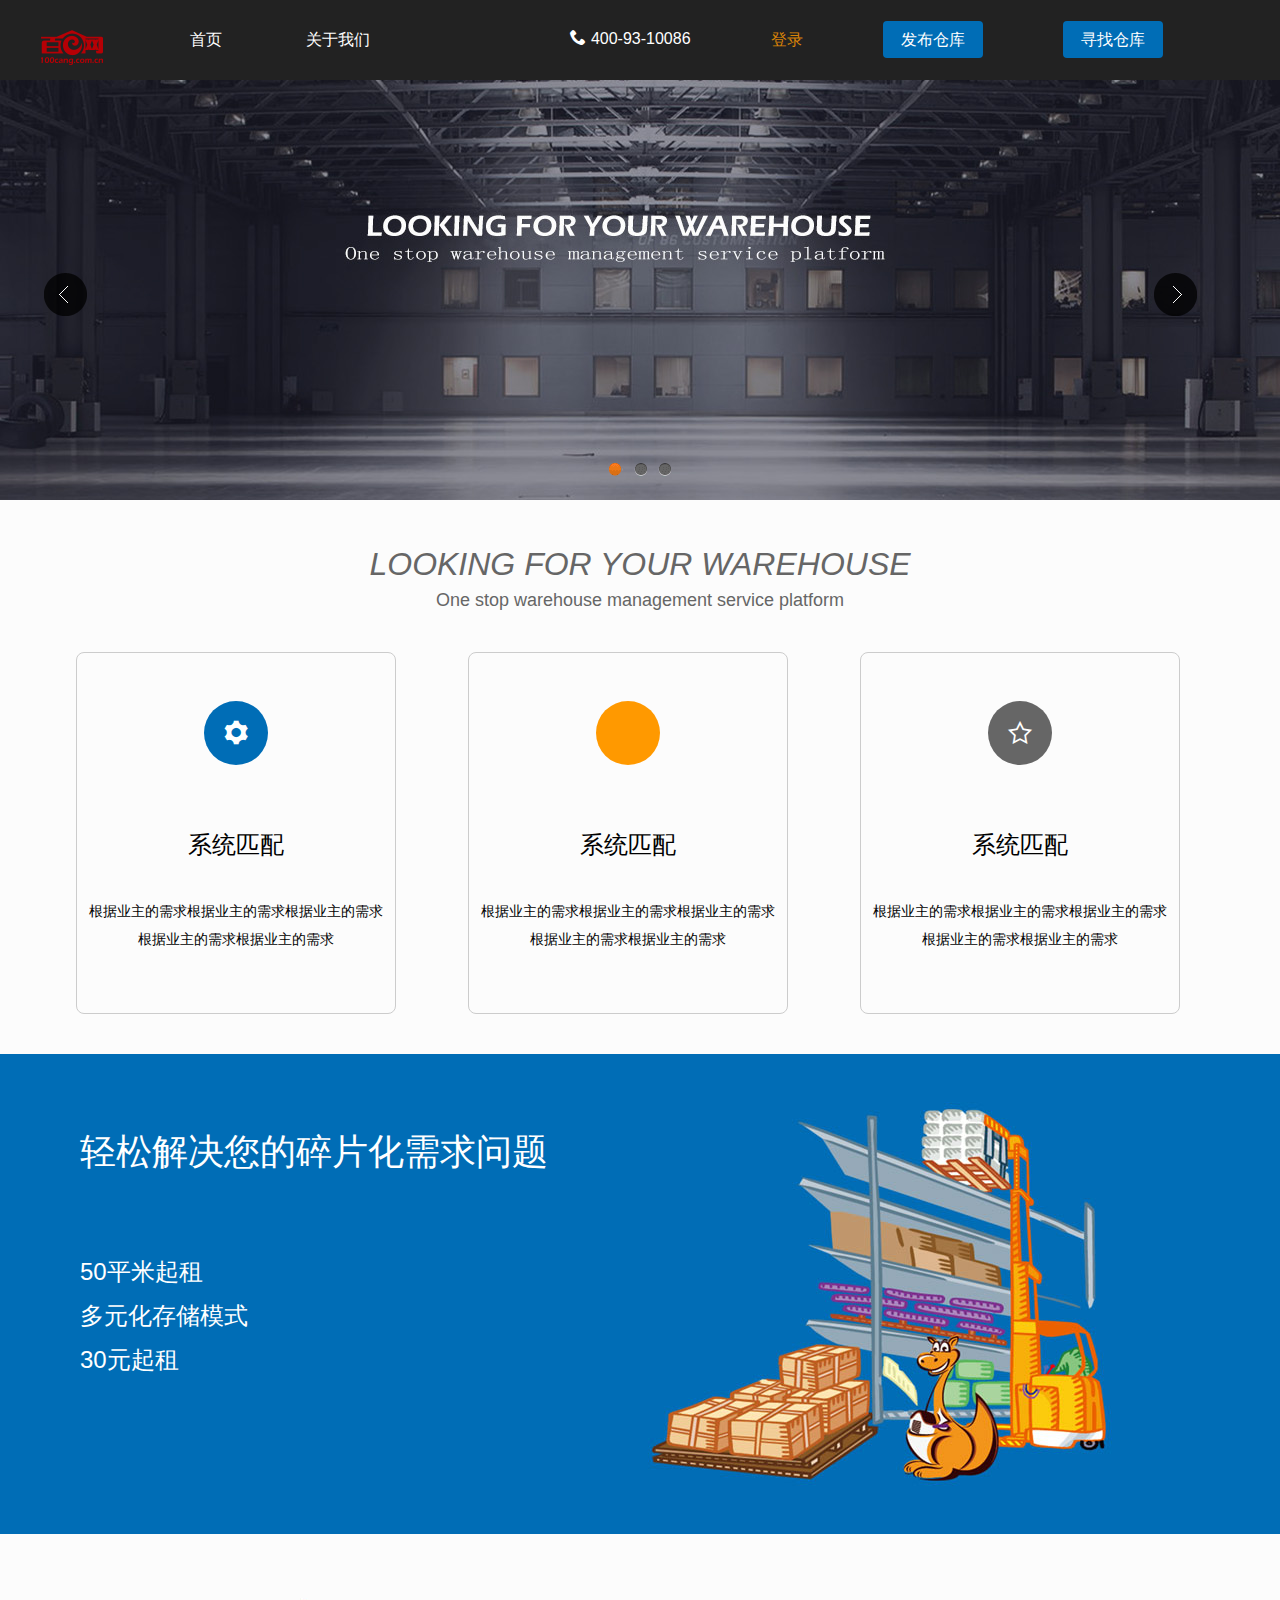
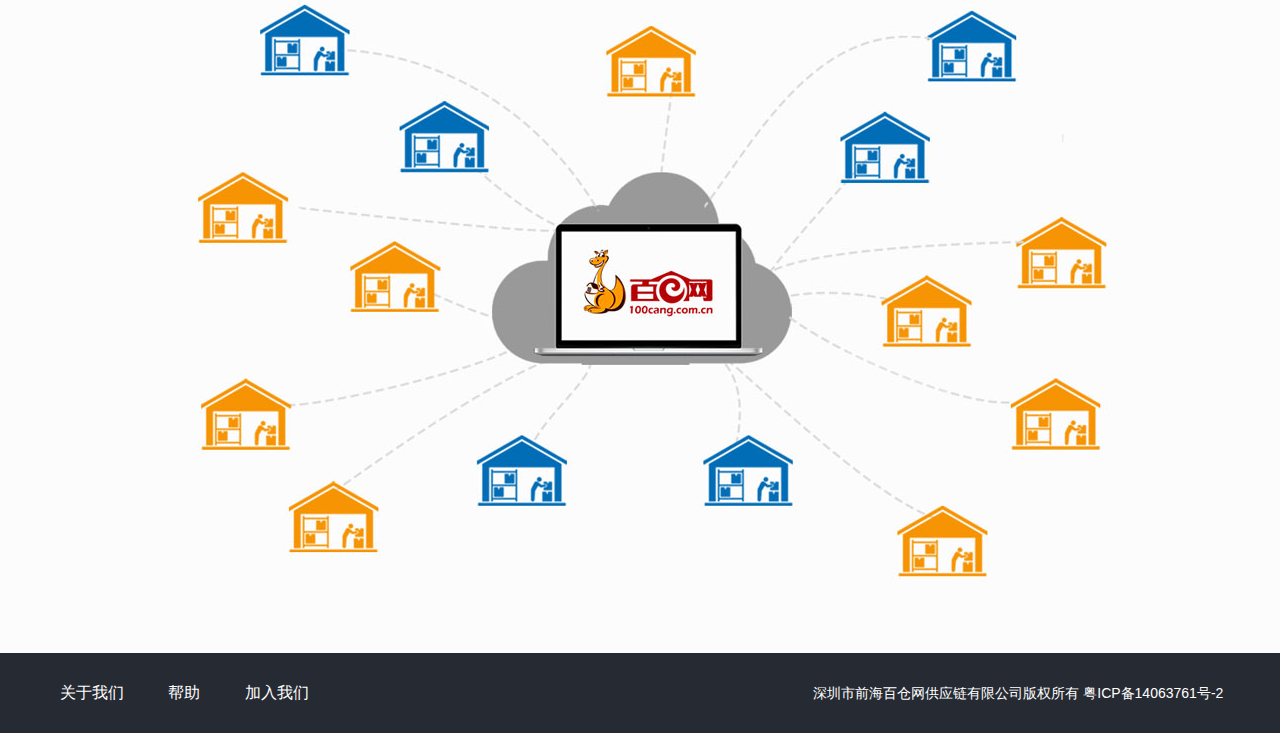
<file: index.html>
<!DOCTYPE html>
<html lang="en">
<head>
    <meta charset="UTF-8">
    <title>Title</title>
    <link rel="stylesheet"  href="css/reset.css">
    <link rel="stylesheet" href="css/style.css">
    <link rel="stylesheet" href="css/font.css">
    <script type="text/javascript" src="js/lib/require/require.js" data-main="js/main"></script>
</head>
<body my-js="js/app/flexslider.js">
    <div class="header height80 clearfix">
        <div class="headerBox">
            <div class="header_logo fl">
                <a href="index.html">
                    <img src="images/logo.png">
                </a>
            </div>
            <div class="header_nav fl">
                <a class="header_nav_index" href="index.html">首页</a>
                <a class="header_nav_about" href="about.html">关于我们</a>
            </div>
            <div class="header_phone fl">
                <i class="icon-phone"></i>
                <span>400-93-10086</span>
            </div>
            <div class="header_login fl">
                <a class="header_loginBtn" href="login.html">登录</a>
            </div>
            <div class="header_publish fl">
                <a class="header_publishBtn" href="#">发布仓库</a>
            </div>
            <div class="header_search fl">
                <a class="header_searchBtn" href="search.html">寻找仓库</a>
            </div>
        </div>
    </div>

    <div class="flexslider">
        <ul class="slides" >
            <li style="background:url(images/banner-search.jpg) 50% 0 no-repeat;"><a href="#"></a></li>
            <li style="background:url(images/banner-search.jpg) 50% 0 no-repeat;"><a href="#"></a></li>
            <li style="background:url(images/banner-search.jpg) 50% 0 no-repeat;"><a href="#"></a></li>
        </ul>
    </div>

    <div class="looking">
        <p class="looking_big">LOOKING FOR YOUR WAREHOUSE</p>
        <P class="looking_small">One stop warehouse management service platform</P>
    </div>

    <div class="three_special clearfix">
        <ul class="threeUl">
            <li class="threeLi fl">
                <p class="three_icon three_icon_cog">
                    <i class="icon-cog"></i>
                </p>
                <p class="three_title">系统匹配</p>
                <p class="three_detail">根据业主的需求根据业主的需求根据业主的需求根据业主的需求根据业主的需求</p>
            </li>
            <li class="threeLi fl">
                <p class="three_icon three_icon-money">
                    <i class="icon-money"></i>
                </p>
                <p class="three_title">系统匹配</p>
                <p class="three_detail">根据业主的需求根据业主的需求根据业主的需求根据业主的需求根据业主的需求</p>
            </li>
            <li class="threeLi fl">
                <p class="three_icon three_icon_star-empty">
                    <i class="icon-star-empty"></i>
                </p>
                <p class="three_title">系统匹配</p>
                <p class="three_detail">根据业主的需求根据业主的需求根据业主的需求根据业主的需求根据业主的需求</p>
            </li>
        </ul>
    </div>

    <div class="solve clearfix">
        <div class="solveBox">
            <div class="solveText fl">
                <p class="solveBox_big">轻松解决您的碎片化需求问题</p>
                <p class="solveBox_small">50平米起租</p>
                <p class="solveBox_small">多元化存储模式</p>
                <p class="solveBox_small">30元起租</p>
            </div>
            <div class="solveImg fr">
                <img src="images/slove.jpg">
            </div>
        </div>

    </div>

    <div class="connect">
        <img src="images/connect_bg.jpg">
    </div>

    <div class="footer">
        <div class="footerBox">
            <a class="footerBox_about" href="#">关于我们</a>
            <a class="footerBox_help" href="#">帮助</a>
            <a class="footerBox_join" href="#">加入我们</a>
            <p class="footer_copyRight">深圳市前海百仓网供应链有限公司版权所有&nbsp;粤ICP备14063761号-2</p>
        </div>
    </div>
</body>
</html>
</file>
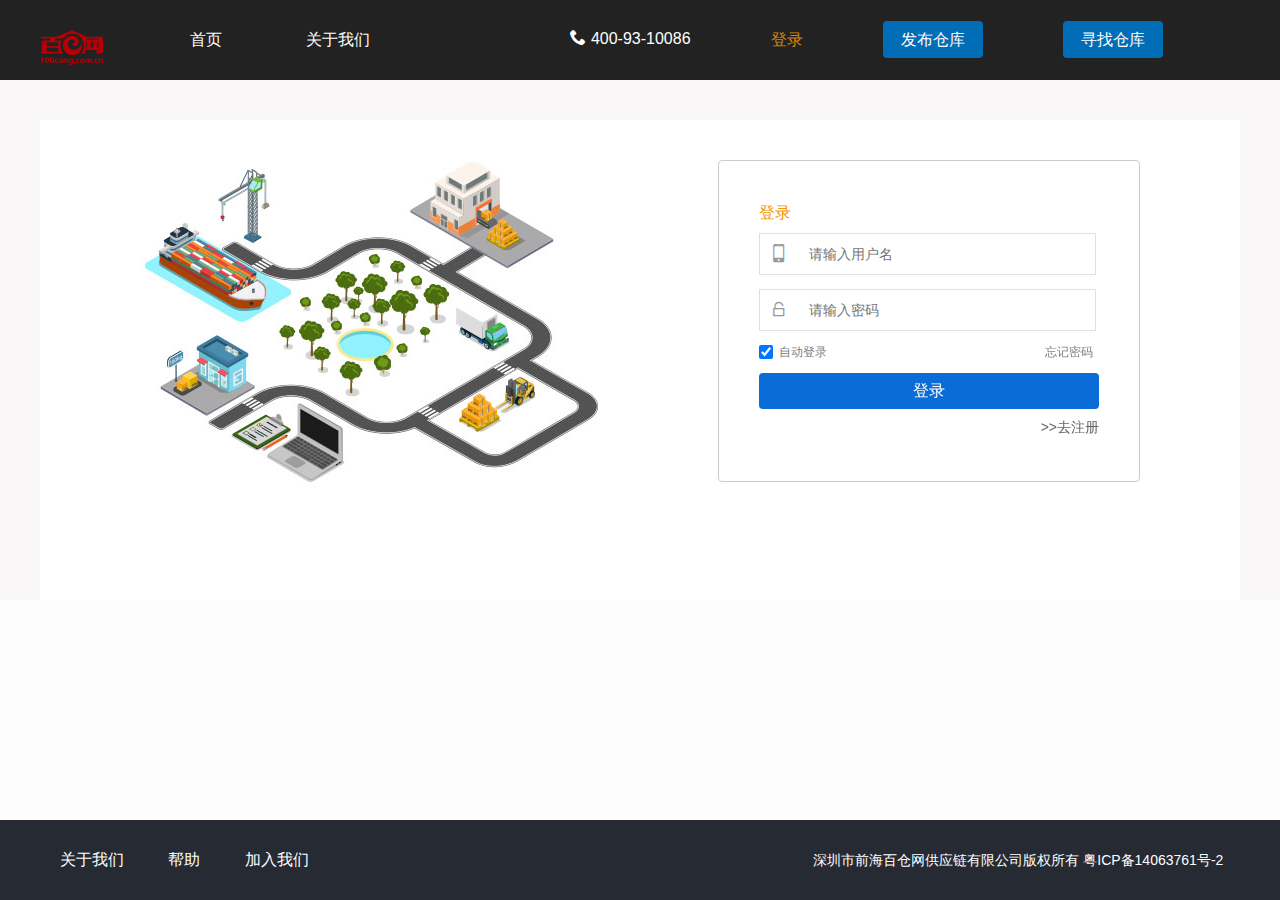
<file: login.html>
<!DOCTYPE html>
<html lang="en">
<head>
    <meta charset="UTF-8">
    <title>登录</title>
    <link rel="stylesheet"  href="css/reset.css">
    <link rel="stylesheet" href="css/style.css">
    <link rel="stylesheet" href="css/font.css">
    <script type="text/javascript" src="js/lib/require/require.js" data-main="js/main"></script>
</head>
<body style="background: #f9f7f7;" my-js="js/app/login.js">
    <div class="header height80 clearfix">
        <div class="headerBox">
            <div class="header_logo fl">
                <a href="index.html">
                    <img src="images/logo.png">
                </a>
            </div>
            <div class="header_nav fl">
                <a class="header_nav_index" href="index.html">首页</a>
                <a class="header_nav_about" href="about.html">关于我们</a>
            </div>
            <div class="header_phone fl">
                <i class="icon-phone"></i>
                <span>400-93-10086</span>
            </div>
            <div class="header_login fl">
                <a class="header_loginBtn" href="#">登录</a>
            </div>
            <div class="header_publish fl">
                <a class="header_publishBtn" href="#">发布仓库</a>
            </div>
            <div class="header_search fl">
                <a class="header_searchBtn" href="search.html">寻找仓库</a>
            </div>
        </div>
    </div>

    <div class="content">
        <div class="loginBox">
            <div class="loginBox_img">
                <img src="images/login_bg.jpg" >
            </div>
            <div class="loginBox_login">
                <p class="login_title">登录</p>
                <div class="login_name">
                    <span><i class="icon-mobile"></i></span>
                    <input type="text" name="username" id="username" value="" placeholder="请输入用户名">
                </div>
                <div class="login_password">
                    <span><i class="icon-password"></i></span>
                    <input type="password" name="password" id="password" value="" placeholder="请输入密码">
                </div>
                <div class="login_self">
						<span class="login_selfLoad fl">
							<input type="checkbox" checked="" id="checked">
							<em class="fr">自动登录</em>
						</span>
                    <a href="#" class="login_forget fr">忘记密码</a>
                </div>
                <div class="login_btn">
                    <a id="loginBtn" href="javascript:void(0)">登录</a>
                </div>
                <div class="go_register">
                    <a href="register.html">>>去注册</a>
                </div>
            </div>
        </div>
    </div>

    <div class="footer" style="position: fixed;bottom:0;">
        <div class="footerBox">
            <a class="footerBox_about" href="#">关于我们</a>
            <a class="footerBox_help" href="#">帮助</a>
            <a class="footerBox_join" href="#">加入我们</a>
            <p class="footer_copyRight">深圳市前海百仓网供应链有限公司版权所有&nbsp;粤ICP备14063761号-2</p>
        </div>
    </div>

</body>
</html>
</file>
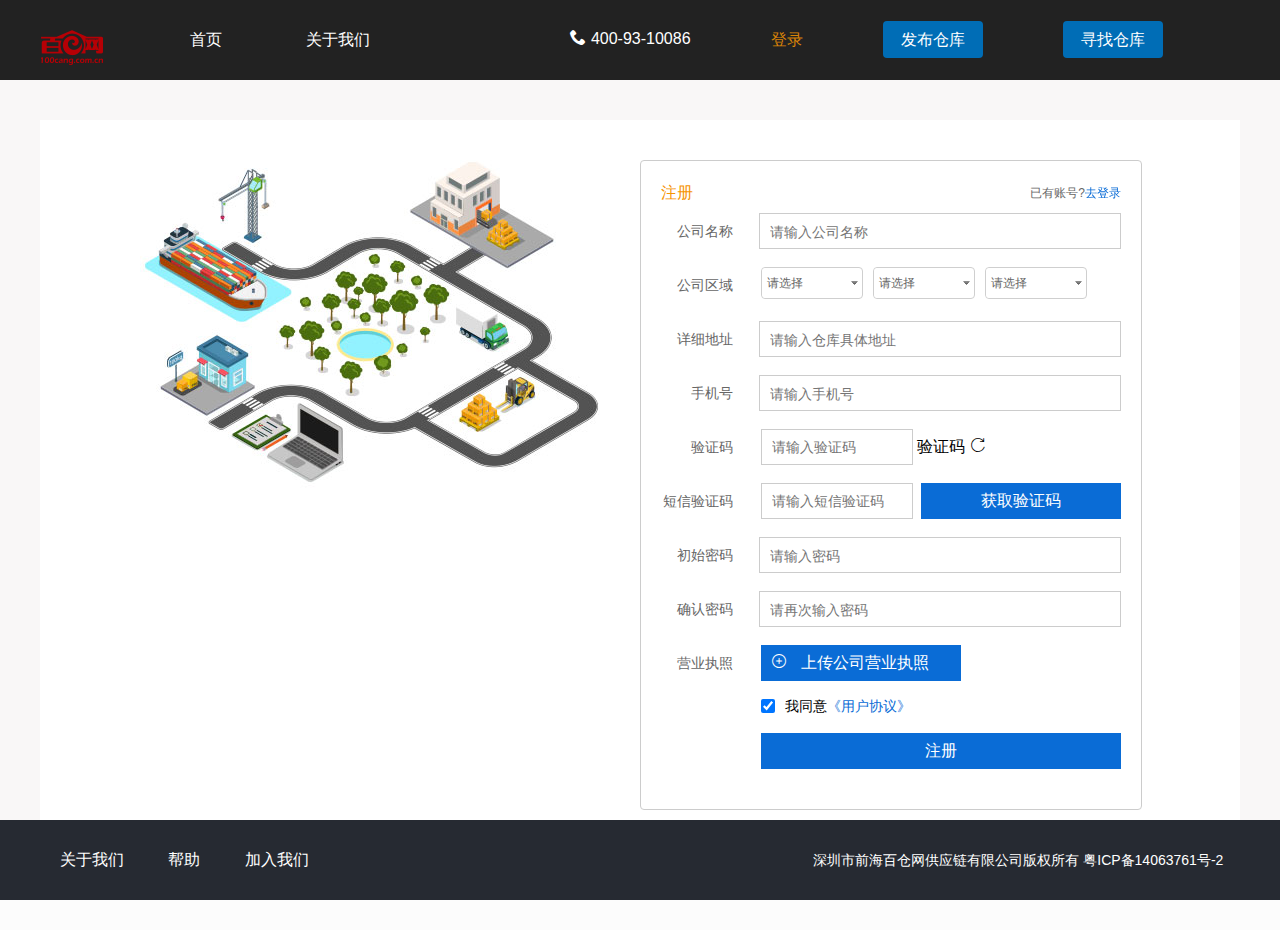
<file: register.html>
<!DOCTYPE html>
<html lang="en">
<head>
    <meta charset="UTF-8">
    <title>注册</title>
    <link rel="stylesheet"  href="css/reset.css">
    <link rel="stylesheet" href="css/style.css">
    <link rel="stylesheet" href="css/font.css">
    <link rel="stylesheet" href="css/jquery.inputbox.css">
    <script type="text/javascript" src="js/lib/require/require.js" data-main="js/main"></script>
</head>
<body style="background: #f9f7f7;" my-js="js/app/register.js">
    <div class="header height80 clearfix">
        <div class="headerBox">
            <div class="header_logo fl">
                <a href="index.html">
                    <img src="images/logo.png">
                </a>
            </div>
            <div class="header_nav fl">
                <a class="header_nav_index" href="index.html">首页</a>
                <a class="header_nav_about" href="about.html">关于我们</a>
            </div>
            <div class="header_phone fl">
                <i class="icon-phone"></i>
                <span>400-93-10086</span>
            </div>
            <div class="header_login fl">
                <a class="header_loginBtn" href="#">登录</a>
            </div>
            <div class="header_publish fl">
                <a class="header_publishBtn" href="#">发布仓库</a>
            </div>
            <div class="header_search fl">
                <a class="header_searchBtn" href="search.html">寻找仓库</a>
            </div>
        </div>
    </div>

    <div class="content" style="height:auto;">
        <div class="loginBox" style="overflow: hidden;">
            <div class="loginBox_img fl">
                <img src="images/login_bg.jpg" >
            </div>
            <div class="registerBox">
                <p class="register_title">
                    <span class="register_title1">注册</span>
                    <a class="go_login fr" href="login.html">去登录</a>
                    <span class="register_title2 fr">已有账号?</span>
                </p>
                <div class="registerBar">
                    <span>公司名称</span>
                    <div class="reg_input fr">
                        <input id="companyName" type="text" placeholder="请输入公司名称">
                    </div>
                </div>
                <div class="registerBar">
                    <span>公司区域</span>
                    <div class=" fr reg_input_area">
                        <div id="test1" style="float:left;height:200px;">
                            <input type="hidden" class="province" value="010000"/>
                            <input type="hidden" class="city" value="010100"/>
                            <input type="hidden" class="area" value="010101"/>
                            <div name="province" id="province" type="selectbox" style="z-index:2;">
                                <div class="opts"></div>
                            </div>
                            <div name="city" id="city" type="selectbox" style="z-index:2;">
                                <div class="opts"></div>
                            </div>
                            <div name="area" id="area" type="selectbox" style="z-index:2;">
                                <div class="opts"></div>
                            </div>
                        </div>
                    </div>
                </div>
                <div class="registerBar">
                    <span>详细地址</span>
                    <div class="reg_input fr">
                        <input id="detailAddress" type="text" placeholder="请输入仓库具体地址">
                    </div>
                </div>
                <div class="registerBar">
                    <span>手机号</span>
                    <div class="reg_input fr">
                        <input id="mobile" type="text" placeholder="请输入手机号">
                    </div>
                </div>
                <div class="registerBar">
                    <span>验证码</span>
                    <div class=" fr reg_input_validate">
                        <input id="validateCode" type="text" placeholder="请输入验证码">
                        <span>验证码</span>
                        <span class="refresh">
                            <i class="icon-refresh"></i>
                        </span>
                    </div>
                </div>
                <div class="registerBar">
                    <span>短信验证码</span>
                    <div class=" fr reg_input_validate">
                        <input id="validateMessage" type="text" placeholder="请输入短信验证码">
                        <a id="getValidate" class="getValidate" href="javascript:void(0)">获取验证码</a>
                    </div>
                </div>
                <div class="registerBar">
                    <span>初始密码</span>
                    <div class="reg_input fr">
                        <input id="password" type="text" placeholder="请输入密码">
                    </div>
                </div>
                <div class="registerBar">
                    <span>确认密码</span>
                    <div class="reg_input fr">
                        <input id="passwordAgain" type="text" placeholder="请再次输入密码">
                    </div>
                </div>
                <div class="registerBar">
                    <span>营业执照</span>
                    <div class="uploadBox fr">
                        <input id="license" class="reg_input_validate" type="file" value="上传营业执照">
                        <div class="license">
                            <span class="license_icon">
                                <i class="icon-plus"></i>
                            </span>
                            <span>上传公司营业执照</span>
                        </div>
                    </div>
                </div>
                <div class="signBar">
                    <input class="fl" type="checkbox" checked="" id="checked">
                    <em class="fl">我同意<a class="userPaper" href="javascript:void(0)">《用户协议》</a></em>
                </div>
                <a id="registerBtn" class="registerBtn" href="javascript:void(0)">注册</a>

            </div>
        </div>
    </div>

    <div class="footer" style="position: fixed;bottom:0;">
        <div class="footerBox">
            <a class="footerBox_about" href="#">关于我们</a>
            <a class="footerBox_help" href="#">帮助</a>
            <a class="footerBox_join" href="#">加入我们</a>
            <p class="footer_copyRight">深圳市前海百仓网供应链有限公司版权所有&nbsp;粤ICP备14063761号-2</p>
        </div>
    </div>

</body>
</html>
</file>
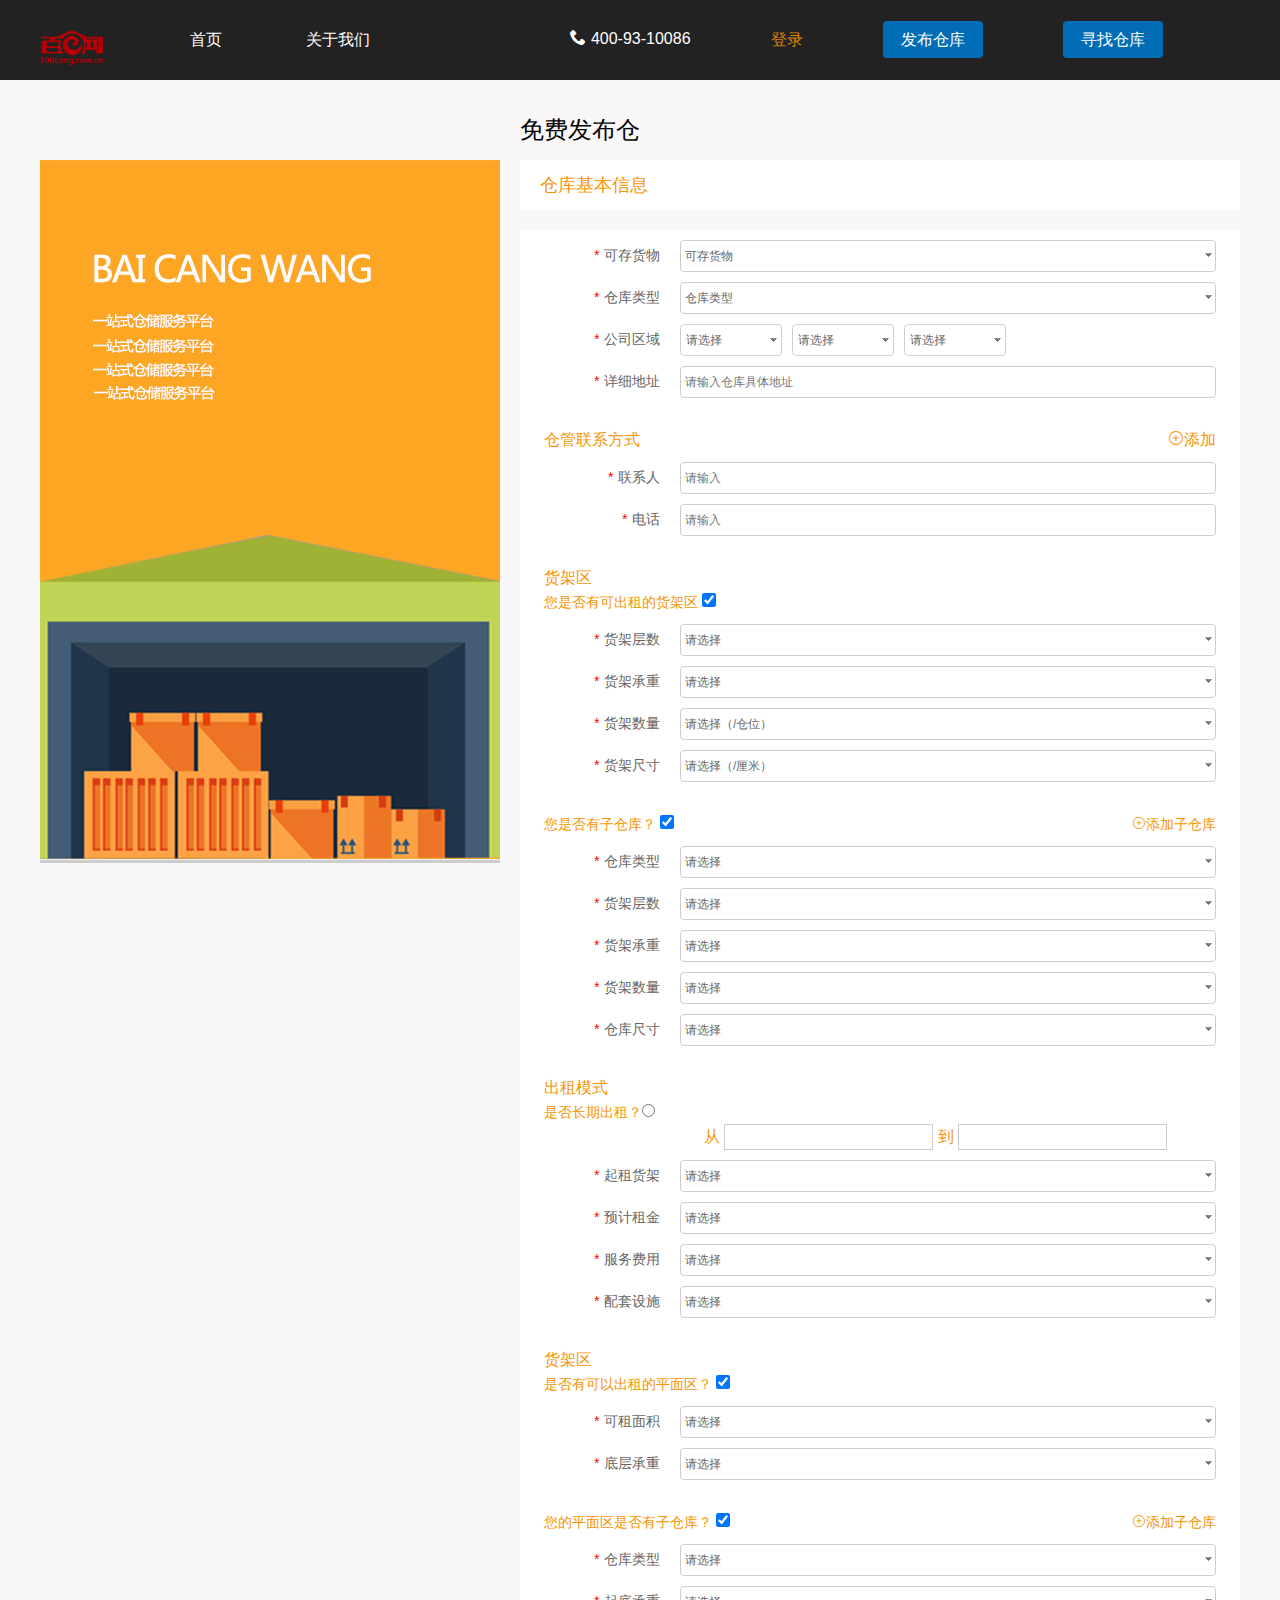
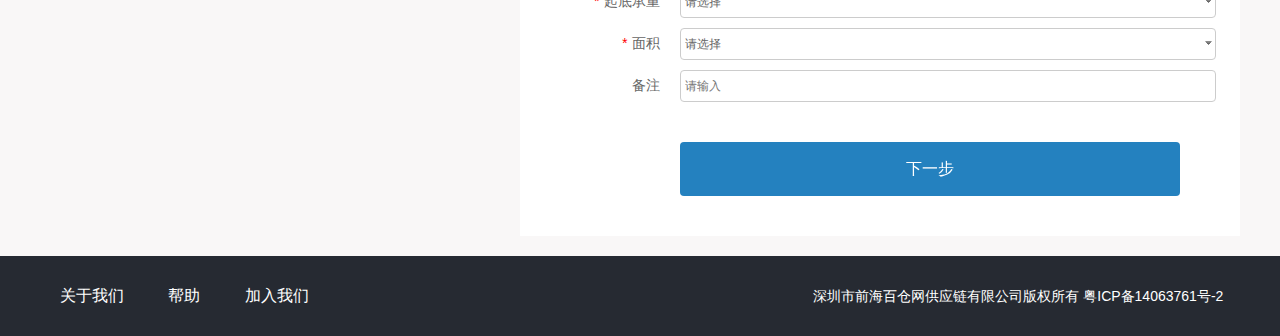
<file: release.html>
<!DOCTYPE html>
<html lang="en">
<head>
    <meta charset="UTF-8">
    <title>发布仓库-仓库基本信息</title>
    <link rel="stylesheet"  href="css/reset.css">
    <link rel="stylesheet" href="css/style.css">
    <link rel="stylesheet" href="css/font.css">
    <link rel="stylesheet" href="css/reveal.css">
    <link rel="stylesheet" href="css/jquery.inputbox.css">
    <link rel="stylesheet" href="css/jquery-ui.css">
    <script type="text/javascript" src="js/lib/require/require.js" data-main="js/main"></script>
</head>
<body style="background: #f9f7f7;" my-js="js/app/release.js">
    <div class="header height80 clearfix">
        <div class="headerBox">
            <div class="header_logo fl">
                <a href="index.html">
                    <img src="images/logo.png">
                </a>
            </div>
            <div class="header_nav fl">
                <a class="header_nav_index" href="index.html">首页</a>
                <a class="header_nav_about" href="about.html">关于我们</a>
            </div>
            <div class="header_phone fl">
                <i class="icon-phone"></i>
                <span>400-93-10086</span>
            </div>
            <div class="header_login fl">
                <a class="header_loginBtn" href="#">登录</a>
            </div>
            <div class="header_publish fl">
                <a class="header_publishBtn" href="#">发布仓库</a>
            </div>
            <div class="header_search fl">
                <a class="header_searchBtn" href="search.html">寻找仓库</a>
            </div>
        </div>
    </div>

    <div class="releaseBox">
        <div class="release_banner">
            <img src="images/release_banner.png">
        </div>
        <div class="release_inputs">
            <p class="re_title">免费发布仓</p>
            <p class="re_baseInfo">仓库基本信息</p>
            <div class="re_content">
                <div class="infoBar clearfix">
                    <span class="infoBar_title"><i>*</i>可存货物</span>
                    <div class="infoBar_input infoBar_input_goods">
                        <input class="input_select" id="goods"  data-reveal-id="myModal-goods" value="可存货物">
                        <div class="input_arrow"></div>
                    </div>
                </div>
                <div class="infoBar clearfix">
                    <span class="infoBar_title"><i>*</i>仓库类型</span>
                    <div class="infoBar_input infoBar_input_goods">
                        <input class="input_select" id="whType"  data-reveal-id="myModal-whType" value="仓库类型">
                        <div class="input_arrow"></div>
                    </div>
                </div>
                <div class="infoBar infoBar-area clearfix">
                    <span class="infoBar_title"><i>*</i>公司区域</span>
                    <div class="reg_input_area fl">
                        <div id="test1" style="float:left;height:200px;">
                            <input type="hidden" class="province" value="010000"/>
                            <input type="hidden" class="city" value="010100"/>
                            <input type="hidden" class="area" value="010101"/>
                            <div name="province" id="province" type="selectbox" style="z-index:2;">
                                <div class="opts"></div>
                            </div>
                            <div name="city" id="city" type="selectbox" style="z-index:2;">
                                <div class="opts"></div>
                            </div>
                            <div name="area" id="area" type="selectbox" style="z-index:2;">
                                <div class="opts"></div>
                            </div>
                        </div>
                    </div>
                </div>
                <div class="infoBar infoBar-Address clearfix">
                    <span class="infoBar_title"><i>*</i>详细地址</span>
                    <div class="infoBar_input">
                        <input class="input_select" type="text" placeholder="请输入仓库具体地址">
                    </div>
                </div>
                <div class="info_name">
                    <span class="info_name_left fl">仓管联系方式</span>
                    <span class="fr"><i class="icon-plus"></i>添加</span>
                </div>
                <div class="infoBar clearfix">
                    <span class="infoBar_title"><i>*</i>联系人</span>
                    <div class="infoBar_input">
                        <input class="input_select" type="text" placeholder="请输入">
                    </div>
                </div>
                <div class="infoBar clearfix">
                    <span class="infoBar_title"><i>*</i>电话</span>
                    <div class="infoBar_input">
                        <input class="input_select" type="text" placeholder="请输入">
                    </div>
                </div>
                <div class="info_name">
                    <span class="info_name_left">货架区</span>
                    <span class="info_name_if">您是否有可出租的货架区<input class="switch hasFrame" type="checkbox" checked ></span>
                </div>
                <!--如果有货架区则显示-->
                <div class="hasFrame_box">
                    <div class="infoBar clearfix">
                        <span class="infoBar_title"><i>*</i>货架层数</span>
                        <div class="infoBar_input">
                            <input class="input_select"  data-reveal-id="myModal" value="请选择">
                            <div class="input_arrow"></div>
                        </div>
                    </div>
                    <div class="infoBar clearfix">
                        <span class="infoBar_title"><i>*</i>货架承重</span>
                        <div class="infoBar_input">
                            <input class="input_select"  data-reveal-id="myModal" value="请选择">
                            <div class="input_arrow"></div>
                        </div>
                    </div>
                    <div class="infoBar clearfix">
                        <span class="infoBar_title"><i>*</i>货架数量</span>
                        <div class="infoBar_input">
                            <input class="input_select"  data-reveal-id="myModal" value="请选择（/仓位）">
                            <div class="input_arrow"></div>
                        </div>
                    </div>
                    <div class="infoBar clearfix">
                        <span class="infoBar_title"><i>*</i>货架尺寸</span>
                        <div class="infoBar_input">
                            <input class="input_select"  data-reveal-id="myModal" value="请选择（/厘米）">
                            <div class="input_arrow"></div>
                        </div>
                    </div>
                </div>

                <div class="info_name">
                    <span class="info_name_if fl">您是否有子仓库？<input class="switch hasChildWh" type="checkbox" checked ></span>
                    <span class="fr info_name_icon"><i class="icon-plus"></i>添加子仓库</span>
                </div>
                <!--如果有子仓库则显示-->
                <div class="hasChildWh_box">
                    <div class="hasChildren">
                        <div class="infoBar clearfix">
                            <span class="infoBar_title"><i>*</i>仓库类型</span>
                            <div class="infoBar_input">
                                <input class="input_select"  data-reveal-id="myModal" value="请选择">
                                <div class="input_arrow"></div>
                            </div>
                        </div>
                        <div class="infoBar clearfix">
                            <span class="infoBar_title"><i>*</i>货架层数</span>
                            <div class="infoBar_input">
                                <input class="input_select"  data-reveal-id="myModal" value="请选择">
                                <div class="input_arrow"></div>
                            </div>
                        </div>
                        <div class="infoBar clearfix">
                            <span class="infoBar_title"><i>*</i>货架承重</span>
                            <div class="infoBar_input">
                                <input class="input_select"  data-reveal-id="myModal" value="请选择">
                                <div class="input_arrow"></div>
                            </div>
                        </div>
                        <div class="infoBar clearfix">
                            <span class="infoBar_title"><i>*</i>货架数量</span>
                            <div class="infoBar_input">
                                <input class="input_select"  data-reveal-id="myModal" value="请选择">
                                <div class="input_arrow"></div>
                            </div>
                        </div>
                        <div class="infoBar clearfix">
                            <span class="infoBar_title"><i>*</i>仓库尺寸</span>
                            <div class="infoBar_input">
                                <input class="input_select"  data-reveal-id="myModal" value="请选择">
                                <div class="input_arrow"></div>
                            </div>
                        </div>
                    </div>
                </div>
                <div class="info_name">
                    <span class="info_name_left">出租模式</span>
                    <span class="info_name_if">是否长期出租？<input class="" type="radio"></span>
                    <!--如果选否，则显示日历可供选择-->
                    <!--<div class="datePickerBox">开始日期：<input type="text" id="datepicker"></div>-->
                    <div class="datePickerBox">
                        <label for="from">从</label>
                        <input type="text" id="from" name="from">
                        <label for="to">到</label>
                        <input type="text" id="to" name="to">
                    </div>
                </div>
                <div class="infoBar clearfix">
                    <span class="infoBar_title"><i>*</i>起租货架</span>
                    <div class="infoBar_input">
                        <input class="input_select"  data-reveal-id="myModal" value="请选择">
                        <div class="input_arrow"></div>
                    </div>
                </div>
                <div class="infoBar clearfix">
                    <span class="infoBar_title"><i>*</i>预计租金</span>
                    <div class="infoBar_input">
                        <input class="input_select"  data-reveal-id="myModal" value="请选择">
                        <div class="input_arrow"></div>
                    </div>
                </div>
                <div class="infoBar clearfix">
                    <span class="infoBar_title"><i>*</i>服务费用</span>
                    <div class="infoBar_input">
                        <input class="input_select"  data-reveal-id="myModal" value="请选择">
                        <div class="input_arrow"></div>
                    </div>
                </div>
                <div class="infoBar clearfix">
                    <span class="infoBar_title"><i>*</i>配套设施</span>
                    <div class="infoBar_input">
                        <input class="input_select"  data-reveal-id="myModal" value="请选择">
                        <div class="input_arrow"></div>
                    </div>
                </div>
                <div class="info_name">
                    <span class="info_name_left">货架区</span>
                    <span class="info_name_if">是否有可以出租的平面区？<input class="switch hasPlane" type="checkbox" checked></span>
                </div>
                <!--如果有可出租的平面区则显示-->
                <div class="hasPlane_box">
                    <div class="infoBar clearfix">
                        <span class="infoBar_title"><i>*</i>可租面积</span>
                        <div class="infoBar_input">
                            <input class="input_select"  data-reveal-id="myModal" value="请选择">
                            <div class="input_arrow"></div>
                        </div>
                    </div>
                    <div class="infoBar clearfix">
                        <span class="infoBar_title"><i>*</i>底层承重</span>
                        <div class="infoBar_input">
                            <input class="input_select"  data-reveal-id="myModal" value="请选择">
                            <div class="input_arrow"></div>
                        </div>
                    </div>
                </div>
                <div class="info_name">
                    <span class="info_name_if fl">您的平面区是否有子仓库？<input class="switch hasPlaneChildWh" type="checkbox" checked></span>
                    <span class="fr info_name_icon"><i class="icon-plus"></i>添加子仓库</span>
                </div>
                <!--如果平面区有子仓库则显示-->
                <div class="hasPlaneChildWh_box">
                    <div class="hasChildren">
                        <div class="infoBar clearfix">
                            <span class="infoBar_title"><i>*</i>仓库类型</span>
                            <div class="infoBar_input">
                                <input class="input_select"  data-reveal-id="myModal" value="请选择">
                                <div class="input_arrow"></div>
                            </div>
                        </div>
                        <div class="infoBar clearfix">
                            <span class="infoBar_title"><i>*</i>起底承重</span>
                            <div class="infoBar_input">
                                <input class="input_select"  data-reveal-id="myModal" value="请选择">
                                <div class="input_arrow"></div>
                            </div>
                        </div>
                        <div class="infoBar clearfix">
                            <span class="infoBar_title"><i>*</i>面积</span>
                            <div class="infoBar_input">
                                <input class="input_select"  data-reveal-id="myModal" value="请选择">
                                <div class="input_arrow"></div>
                            </div>
                        </div>
                    </div>
                </div>

                <!--备注-->
                <div class=" infoBar clearfix remark">
                    <span class="infoBar_title">备注</span>
                    <div class="infoBar_input">
                        <input class="input_select input_remark" type="text" placeholder="请输入">
                    </div>
                </div>

                <div class="releaseBtn">
                    <a href="release_next.html">下一步</a>
                </div>
            </div>
        </div>
    </div>
    <div id="myModal-goods" class="reveal-modal">
        <div class="insertHere-goods"></div>
        <div class="submit-kind">确定</div>
        <a class="close-reveal-modal">&#215;</a>
    </div>
    <div id="myModal-whType" class="reveal-modal">
        <div class="insertHere-whType"></div>
        <div class="submit-kind">确定</div>
        <a class="close-reveal-modal">&#215;</a>
    </div>

    <div class="footer">
        <div class="footerBox">
            <a class="footerBox_about" href="#">关于我们</a>
            <a class="footerBox_help" href="#">帮助</a>
            <a class="footerBox_join" href="#">加入我们</a>
            <p class="footer_copyRight">深圳市前海百仓网供应链有限公司版权所有&nbsp;粤ICP备14063761号-2</p>
        </div>
    </div>
</body>
</html>
</file>
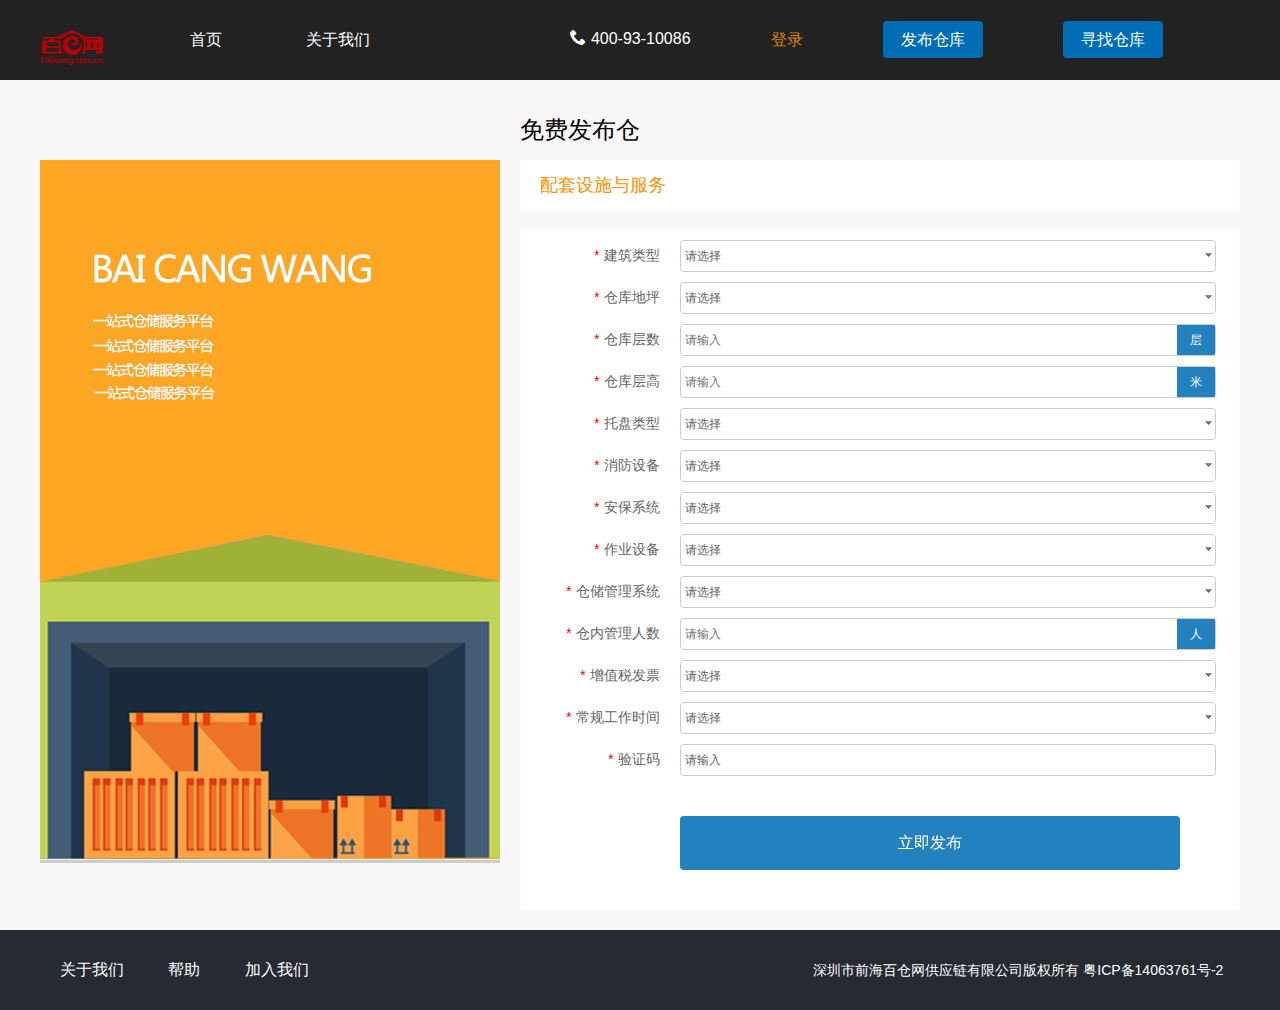
<file: release_next.html>
<!DOCTYPE html>
<html lang="en">
<head>
    <meta charset="UTF-8">
    <title>发布仓库-配套设施与服务</title>
    <link rel="stylesheet"  href="css/reset.css">
    <link rel="stylesheet" href="css/style.css">
    <link rel="stylesheet" href="css/font.css">
    <link rel="stylesheet" href="css/reveal.css">
    <link rel="stylesheet" href="css/jquery.inputbox.css">
    <script type="text/javascript" src="js/lib/require/require.js" data-main="js/main"></script>
</head>
<body style="background: #f9f7f7;" my-js="js/app/release_next.js">
    <div class="header height80 clearfix">
        <div class="headerBox">
            <div class="header_logo fl">
                <a href="index.html">
                    <img src="images/logo.png">
                </a>
            </div>
            <div class="header_nav fl">
                <a class="header_nav_index" href="index.html">首页</a>
                <a class="header_nav_about" href="about.html">关于我们</a>
            </div>
            <div class="header_phone fl">
                <i class="icon-phone"></i>
                <span>400-93-10086</span>
            </div>
            <div class="header_login fl">
                <a class="header_loginBtn" href="#">登录</a>
            </div>
            <div class="header_publish fl">
                <a class="header_publishBtn" href="#">发布仓库</a>
            </div>
            <div class="header_search fl">
                <a class="header_searchBtn" href="search.html">寻找仓库</a>
            </div>
        </div>
    </div>

    <div class="releaseBox">
        <div class="release_banner">
            <img src="images/release_banner.png">
        </div>
        <div class="release_inputs">
            <p class="re_title">免费发布仓</p>
            <p class="re_baseInfo">配套设施与服务</p>
            <div class="re_content">
                <div class="infoBar clearfix">
                    <span class="infoBar_title"><i>*</i>建筑类型</span>
                    <div class="infoBar_input">
                        <input class="input_select"  data-reveal-id="myModal" value="请选择">
                        <div class="input_arrow"></div>
                    </div>
                </div>
                <div class="infoBar clearfix">
                    <span class="infoBar_title"><i>*</i>仓库地坪</span>
                    <div class="infoBar_input">
                        <input class="input_select"  data-reveal-id="myModal" value="请选择">
                        <div class="input_arrow"></div>
                    </div>
                </div>
                <div class="infoBar clearfix">
                    <span class="infoBar_title"><i>*</i>仓库层数</span>
                    <div class="infoBar_input">
                        <input class="input_select" type="text" placeholder="请输入">
                        <div class="input_arrow right_unit">层</div>
                    </div>
                </div>
                <div class="infoBar clearfix">
                    <span class="infoBar_title"><i>*</i>仓库层高</span>
                    <div class="infoBar_input">
                        <input class="input_select" type="text" placeholder="请输入">
                        <div class="input_arrow right_unit">米</div>
                    </div>
                </div>
                <div class="infoBar clearfix">
                    <span class="infoBar_title"><i>*</i>托盘类型</span>
                    <div class="infoBar_input">
                        <input class="input_select"  data-reveal-id="myModal" value="请选择">
                        <div class="input_arrow"></div>
                    </div>
                </div>
                <div class="infoBar clearfix">
                    <span class="infoBar_title"><i>*</i>消防设备</span>
                    <div class="infoBar_input">
                        <input class="input_select"  data-reveal-id="myModal" value="请选择">
                        <div class="input_arrow"></div>
                    </div>
                </div>
                <div class="infoBar clearfix">
                    <span class="infoBar_title"><i>*</i>安保系统</span>
                    <div class="infoBar_input">
                        <input class="input_select"  data-reveal-id="myModal" value="请选择">
                        <div class="input_arrow"></div>
                    </div>
                </div>
                <div class="infoBar clearfix">
                    <span class="infoBar_title"><i>*</i>作业设备</span>
                    <div class="infoBar_input">
                        <input class="input_select"  data-reveal-id="myModal" value="请选择">
                        <div class="input_arrow"></div>
                    </div>
                </div>
                <div class="infoBar clearfix">
                    <span class="infoBar_title"><i>*</i>仓储管理系统</span>
                    <div class="infoBar_input">
                        <input class="input_select"  data-reveal-id="myModal" value="请选择">
                        <div class="input_arrow"></div>
                    </div>
                </div>
                <div class="infoBar clearfix">
                    <span class="infoBar_title"><i>*</i>仓内管理人数</span>
                    <div class="infoBar_input">
                        <input class="input_select" type="text" placeholder="请输入">
                        <div class="input_arrow right_unit">人</div>
                    </div>
                </div>
                <div class="infoBar clearfix">
                    <span class="infoBar_title"><i>*</i>增值税发票</span>
                    <div class="infoBar_input">
                        <input class="input_select"  data-reveal-id="myModal" value="请选择">
                        <div class="input_arrow"></div>
                    </div>
                </div>
                <div class="infoBar clearfix">
                    <span class="infoBar_title"><i>*</i>常规工作时间</span>
                    <div class="infoBar_input">
                        <input class="input_select"  data-reveal-id="myModal" value="请选择">
                        <div class="input_arrow"></div>
                    </div>
                </div>
                <div class="infoBar clearfix">
                    <span class="infoBar_title"><i>*</i>验证码</span>
                    <div class="infoBar_input">
                        <input class="input_select" value="请输入">
                    </div>
                </div>

                <div class="releaseBtn">
                    <a href="javascript:void(0)">立即发布</a>
                </div>
            </div>
        </div>
    </div>
    <div id="myModal" class="reveal-modal">
        <div class="insertHere"></div>
        <div class="submit-kind">确定</div>
        <a class="close-reveal-modal">&#215;</a>
    </div>
    <div class="footer">
        <div class="footerBox">
            <a class="footerBox_about" href="#">关于我们</a>
            <a class="footerBox_help" href="#">帮助</a>
            <a class="footerBox_join" href="#">加入我们</a>
            <p class="footer_copyRight">深圳市前海百仓网供应链有限公司版权所有&nbsp;粤ICP备14063761号-2</p>
        </div>
    </div>

</body>
</html>
</file>
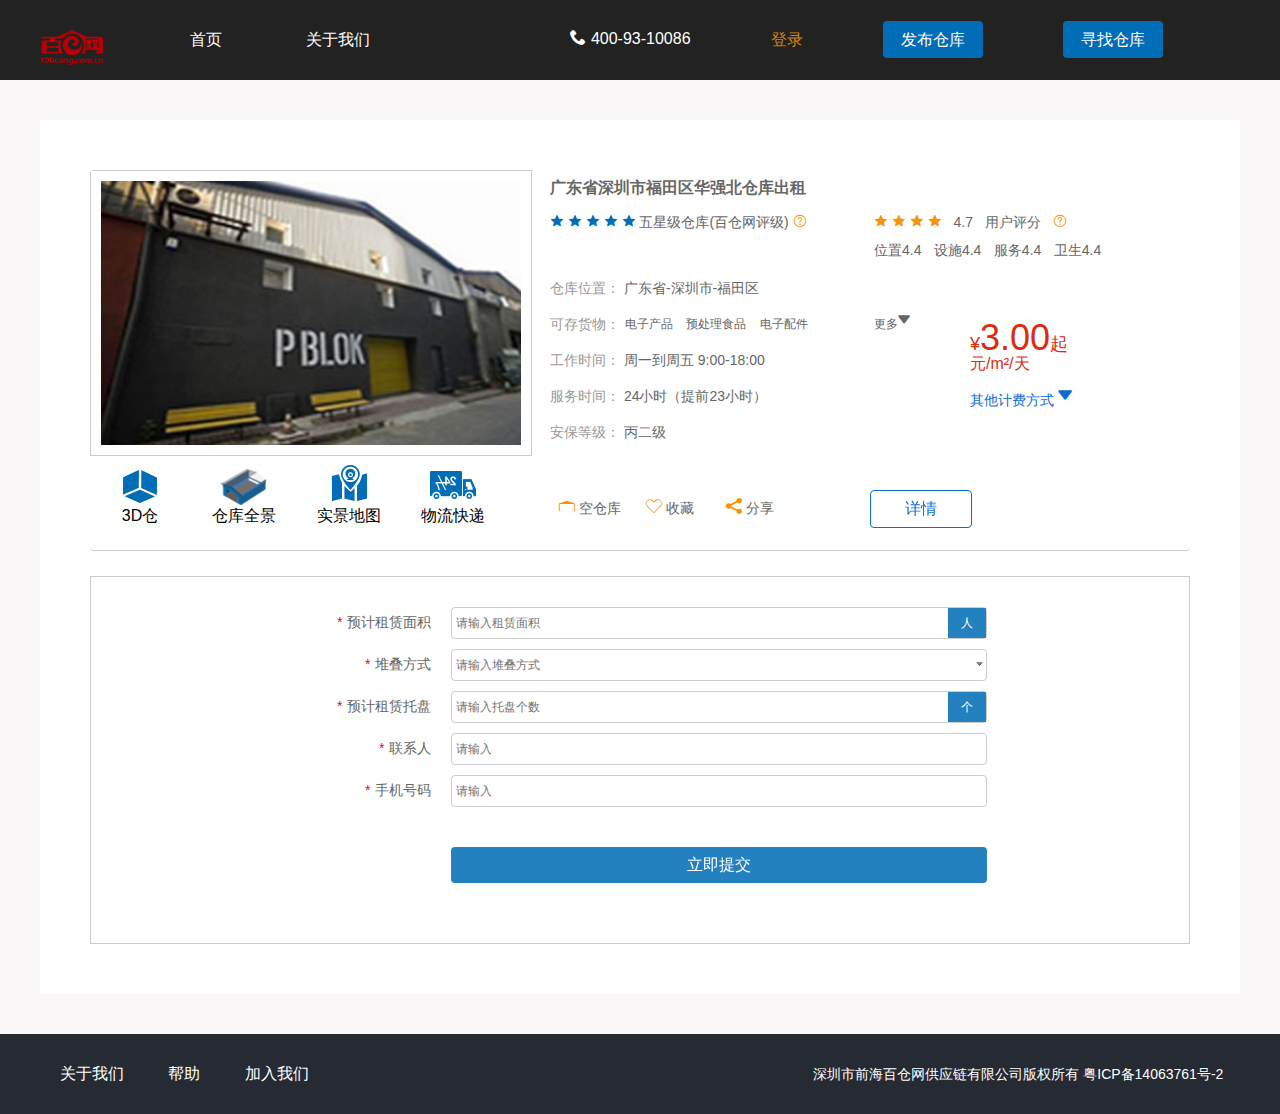
<file: reserve.html>
<!DOCTYPE html>
<html lang="en">
<head>
    <meta charset="UTF-8">
    <title>立即预定</title>
    <link rel="stylesheet"  href="css/reset.css">
    <link rel="stylesheet" href="css/style.css">
    <link rel="stylesheet" href="css/font.css">
    <link rel="stylesheet" href="css/reveal.css">
    <link rel="stylesheet" href="css/jquery.inputbox.css">
    <script type="text/javascript" src="js/lib/require/require.js" data-main="js/main"></script>
</head>
<body style="background: #f9f7f7;" my-js="js/app/reserve.js">
    <div class="header height80 clearfix">
        <div class="headerBox">
            <div class="header_logo fl">
                <a href="index.html">
                    <img src="images/logo.png">
                </a>
            </div>
            <div class="header_nav fl">
                <a class="header_nav_index" href="index.html">首页</a>
                <a class="header_nav_about" href="about.html">关于我们</a>
            </div>
            <div class="header_phone fl">
                <i class="icon-phone"></i>
                <span>400-93-10086</span>
            </div>
            <div class="header_login fl">
                <a class="header_loginBtn" href="#">登录</a>
            </div>
            <div class="header_publish fl">
                <a class="header_publishBtn" href="#">发布仓库</a>
            </div>
            <div class="header_search fl">
                <a class="header_searchBtn" href="search.html">寻找仓库</a>
            </div>
        </div>
    </div>

    <div class="wh_content">
        <div class="wh_wrapper">
            <div class="searchList">
                <div class="searchList_left fl">
                    <div class="searchList_left_up">
                        <img src="images/wh_1.jpg">
                    </div>
                    <div class="searchList_left_down">
                        <input class="threeD" value="3D仓"  readonly="readonly" >
                        <input class="overAll" data-reveal-id="myModal" value="仓库全景"  readonly="readonly">
                        <input class="realView" value="实景地图"  readonly="readonly">
                        <input class="delivery" data-reveal-id="myModal-delivery" value="物流快递"  readonly="readonly" >
                    </div>
                </div>
                <div class="searchList_right fr">
                    <p class="searchList_title">广东省深圳市福田区华强北仓库出租</p>
                    <div class="searchList_scoreBox">
                        <div class="searchList_scoreBox_star fl">
                                <span class="searchList_scoreBox_starBar">
                                    <i class="icon-star2"></i>
                                    <i class="icon-star2"></i>
                                    <i class="icon-star2"></i>
                                    <i class="icon-star2"></i>
                                    <i class="icon-star2"></i>
                                </span>
                            <span>五星级仓库(百仓网评级)</span>
                            <span class="searchList_scoreBox_star_q"><i class="icon-question"></i></span>
                        </div>
                        <div class="searchList_scoreBox_score fr">
                            <p class="searchList_scoreBox_score_p">
                                    <span class="searchList_scoreBox_score_pStar">
                                    <i class="icon-star2"></i>
                                    <i class="icon-star2"></i>
                                    <i class="icon-star2"></i>
                                    <i class="icon-star2"></i>
                                    </span>
                                <span>4.7</span>
                                <span>用户评分</span>
                                <span class="searchList_scoreBox_score_q"><i class="icon-question"></i></span>
                            </p>
                            <p class="searchList_scoreBox_score_p2">
                                <span>位置<em>4.4</em></span>
                                <span>设施<em>4.4</em></span>
                                <span>服务<em>4.4</em></span>
                                <span>卫生<em>4.4</em></span>
                            </p>
                        </div>
                    </div>
                    <div class="searchList_detail">
                        <div class="searchList_detail_left fl">
                            <div class="searchList_detail_location">
                                <span class="searchList_detail_left_title">仓库位置：</span>
                                <span class="searchList_detail_left_info">广东省-深圳市-福田区</span>
                            </div>
                            <div class="searchList_detail_goods">
                                <span class="searchList_detail_left_title fl">可存货物：</span>
                                <div class="goodsBox fl">
                                    <span>电子产品</span>
                                    <span>预处理食品</span>
                                    <span>电子配件</span>
                                    <p class="goodsBox_more">更多<i class="icon-arrow3"></i></p>
                                </div>
                            </div>
                            <div class="searchList_detail_workTime">
                                <span class="searchList_detail_left_title">工作时间：</span>
                                <span class="searchList_detail_left_info">周一到周五 9:00-18:00</span>
                            </div>
                            <div class="searchList_detail_serviceTime">
                                <span class="searchList_detail_left_title">服务时间：</span>
                                <span class="searchList_detail_left_info">24小时（提前23小时）</span>
                            </div>
                            <div class="searchList_detail_security">
                                <span class="searchList_detail_left_title">安保等级：</span>
                                <span class="searchList_detail_left_info">丙二级</span>
                            </div>
                        </div>
                        <div class="searchList_detail_right fr">
                            <p class="searchList_detail_price">¥<span class="detail_price">3.00</span><em>起</em></p>
                            <p class="searchList_detail_unit">元/m²/天</p>
                            <p class="searchList_detail_more">
                                <span>其他计费方式</span>
                                <i class="icon-arrow3"></i>
                            </p>
                        </div>
                    </div>
                    <div class="searchList_down">
                        <div class="searchList_down_left fl">
                            <p class="searchList_down_left_p fl">
                                <i class="icon-empty"></i>
                                <span>空仓库</span>
                            </p>
                            <p class="searchList_down_left_p fl">
                                <i class="icon-love"></i>
                                <span>收藏</span>
                            </p>
                            <p class="searchList_down_left_p fl">
                                <i class="icon-share"></i>
                                <span>分享</span>
                            </p>
                        </div>
                        <a href="warehouse_detail.html">详情</a>
                    </div>
                </div>
            </div>

            <div class="reserveBox">
                <div class="infoBar clearfix">
                    <span class="infoBar_title"><i>*</i>预计租赁面积</span>
                    <div class="infoBar_input">
                        <input class="input_select" placeholder="请输入租赁面积">
                        <div class="input_arrow right_unit">人</div>
                    </div>
                </div>
                <div class="infoBar clearfix">
                    <span class="infoBar_title"><i>*</i>堆叠方式</span>
                    <div class="infoBar_input">
                        <input class="input_select" placeholder="请输入堆叠方式">
                        <div class="input_arrow"></div>
                    </div>
                </div>
                <div class="infoBar clearfix">
                    <span class="infoBar_title"><i>*</i>预计租赁托盘</span>
                    <div class="infoBar_input">
                        <input class="input_select" placeholder="请输入托盘个数">
                        <div class="input_arrow right_unit">个</div>
                    </div>
                </div>
                <div class="infoBar clearfix">
                    <span class="infoBar_title"><i>*</i>联系人</span>
                    <div class="infoBar_input">
                        <input class="input_select" placeholder="请输入">
                    </div>
                </div>
                <div class="infoBar clearfix">
                    <span class="infoBar_title"><i>*</i>手机号码</span>
                    <div class="infoBar_input infoBar_input_goods">
                        <input class="input_select" placeholder="请输入">
                    </div>
                </div>

                <div class="reserveBtn">
                    <a href="javascript:void(0)">立即提交</a>
                </div>
            </div>
        </div>
    </div>

    <div class="footer">
        <div class="footerBox">
            <a class="footerBox_about" href="#">关于我们</a>
            <a class="footerBox_help" href="#">帮助</a>
            <a class="footerBox_join" href="#">加入我们</a>
            <p class="footer_copyRight">深圳市前海百仓网供应链有限公司版权所有&nbsp;粤ICP备14063761号-2</p>
        </div>
    </div>
    <div id="myModal" class="reveal-modal">
        <div class="imgFlash">
            <div class="imgFlash_big">
                <div class="imgFlash_target">
                    <img src="">
                </div>
                <span class="prevBtn"></span>
                <span class="nextBtn"></span>
            </div>
            <ul class="imgFlash_small">

            </ul>
        </div>
        <a class="close-reveal-modal">&#215;</a>
    </div>
    <div id="myModal-delivery" class="reveal-modal reveal-modal-delivery">
        <div class="deliveryBox">
            <div class="deliveryBox_item">
                <div class="deliveryBox_title">
                    <i class="icon-delivery"></i>
                    <span>合作物流公司</span>
                </div>
                <div class="deliveryBox_content">
                    <ul>
                        <li class="deliveryBox_company_list"><img src='images/delivery_complany.jpg'></li>
                        <li class="deliveryBox_company_list"><img src='images/delivery_complany.jpg'></li>
                        <li class="deliveryBox_company_list"><img src='images/delivery_complany.jpg'></li>
                        <li class="deliveryBox_company_list"><img src='images/delivery_complany.jpg'></li>
                        <li class="deliveryBox_company_list"><img src='images/delivery_complany.jpg'></li>
                    </ul>
                </div>
            </div>
            <div class="deliveryBox_item">
                <div class="deliveryBox_title">
                    <i class="icon-delivery"></i>
                    <span>物流专线（往返）</span>
                </div>
                <div class="deliveryBox_content">
                    <p>广东省境内：广东省境内广东省境内广东省境内广东省境内广东省境内</p>
                    <p>广东省境外：广东省境内广东省境内广东省境内广东省境内广东省境内广东省境内</p>
                </div>
            </div>
            <div class="deliveryBox_item">
                <div class="deliveryBox_title">
                    <i class="icon-delivery"></i>
                    <span>室内配送网点</span>
                </div>
                <div class="deliveryBox_content">
                    <p>市内配送网点：福田区福田区福田区福田区福田区福田区福田区福田区福田区福田区福田区福田区</p>
                </div>
            </div>
        </div>
        <a class="close-reveal-modal">&#215;</a>
    </div>
</body>
</html>
</file>
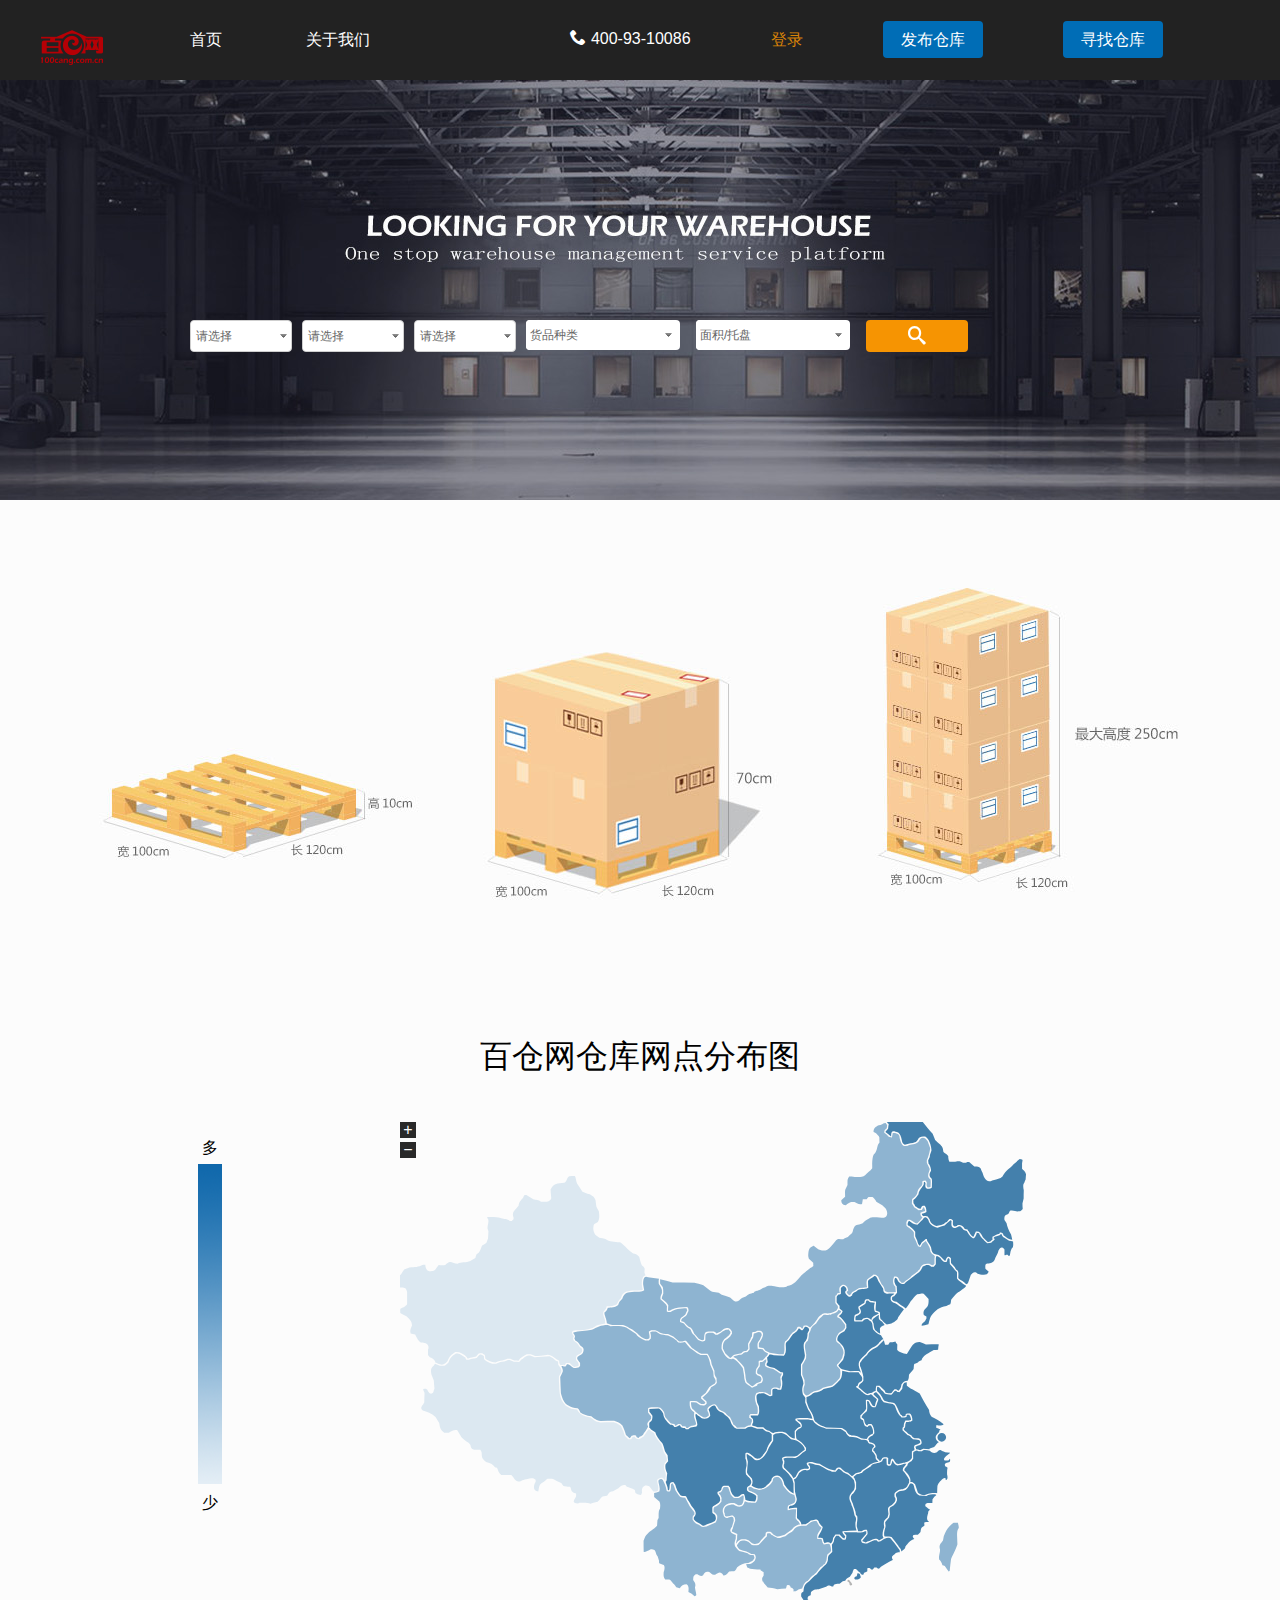
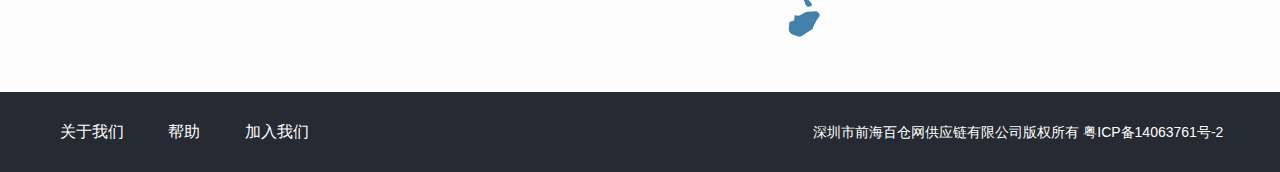
<file: search.html>
<!DOCTYPE html>
<html lang="en">
<head>
    <meta charset="UTF-8">
    <title>Title</title>
    <link rel="stylesheet" href="css/reset.css">
    <link rel="stylesheet" href="css/style.css">
    <link rel="stylesheet" href="css/font.css">
    <link rel="stylesheet" href="css/jquery.vector-map.css">
    <link rel="stylesheet" href="css/jquery.inputbox.css">
    <link rel="stylesheet" href="css/reveal.css">
    <script type="text/javascript" src="js/lib/require/require.js" data-main="js/main"></script>
</head>
<body my-js="js/app/search.js">
<div class="header height80 clearfix">
    <div class="headerBox">
        <div class="header_logo fl">
            <a href="index.html">
                <img src="images/logo.png">
            </a>
        </div>
        <div class="header_nav fl">
            <a class="header_nav_index" href="index.html">首页</a>
            <a class="header_nav_about" href="about.html">关于我们</a>
        </div>
        <div class="header_phone fl">
            <i class="icon-phone"></i>
            <span>400-93-10086</span>
        </div>
        <div class="header_login fl">
            <a class="header_loginBtn" href="login.html">登录</a>
        </div>
        <div class="header_publish fl">
            <a class="header_publishBtn" href="#">发布仓库</a>
        </div>
        <div class="header_search fl">
            <a class="header_searchBtn" href="search.html">寻找仓库</a>
        </div>
    </div>
</div>

<div class="banner_search">
    <div class="bannerBox">
        <div class="selectBox">
            <div id="test1" style="float:left;height:200px; padding-left:50px;">
                <input type="hidden" class="province" value="010000"/>
                <input type="hidden" class="city" value="010100"/>
                <input type="hidden" class="area" value="010101"/>
                <div name="province" type="selectbox" style="z-index:2;">
                    <div class="opts"></div>
                </div>
                <div name="city" type="selectbox" style="z-index:2;">
                    <div class="opts"></div>
                </div>
                <div name="area" type="selectbox" style="z-index:2;">
                    <div class="opts"></div>
                </div>
            </div>
            <div class="kind fl">
                <input class="input_select" id="kind"  data-reveal-id="myModal-kind" value="货品种类">
                <div class="input_arrow"></div>
            </div>
            <div class="selectArea fl">
                <input class="input_select" id="selectArea" data-reveal-id="myModal-area" value="面积/托盘">
                <div class="input_arrow"></div>
            </div>
            <div class="condition_searchBtn fl">
                <a href="#"><i class="icon-search"></i></a>
            </div>
        </div>
    </div>
</div>

<div class="searchImg">
    <img src="images/serach-img.jpg">
</div>

<div class="whMap clearfix">
    <p class="whMap_title">
        <i></i>
        <span>百仓网仓库网点分布图</span>
    </p>
    <div class="gradient fl">
        <p>多</p>
        <img src="images/gradient_bar.png" class="gradient_bar">
        <p>少</p>
    </div>
    <div class="mapBox fr">
        <div id="container"></div>
    </div>
</div>

<div id="myModal-kind" class="reveal-modal">
    <div class="insertHere-kind"></div>
    <div class="submit-kind">确定</div>
    <a class="close-reveal-modal">&#215;</a>
</div>
<div id="myModal-area" class="reveal-modal">
    <div class="insertHere-area"></div>
    <div class="submit-area">确定</div>
    <a class="close-reveal-modal">&#215;</a>
</div>

<div class="footer">
    <div class="footerBox">
        <a class="footerBox_about" href="#">关于我们</a>
        <a class="footerBox_help" href="#">帮助</a>
        <a class="footerBox_join" href="#">加入我们</a>
        <p class="footer_copyRight">深圳市前海百仓网供应链有限公司版权所有&nbsp;粤ICP备14063761号-2</p>
    </div>
</div>
</body>
</html>
</file>
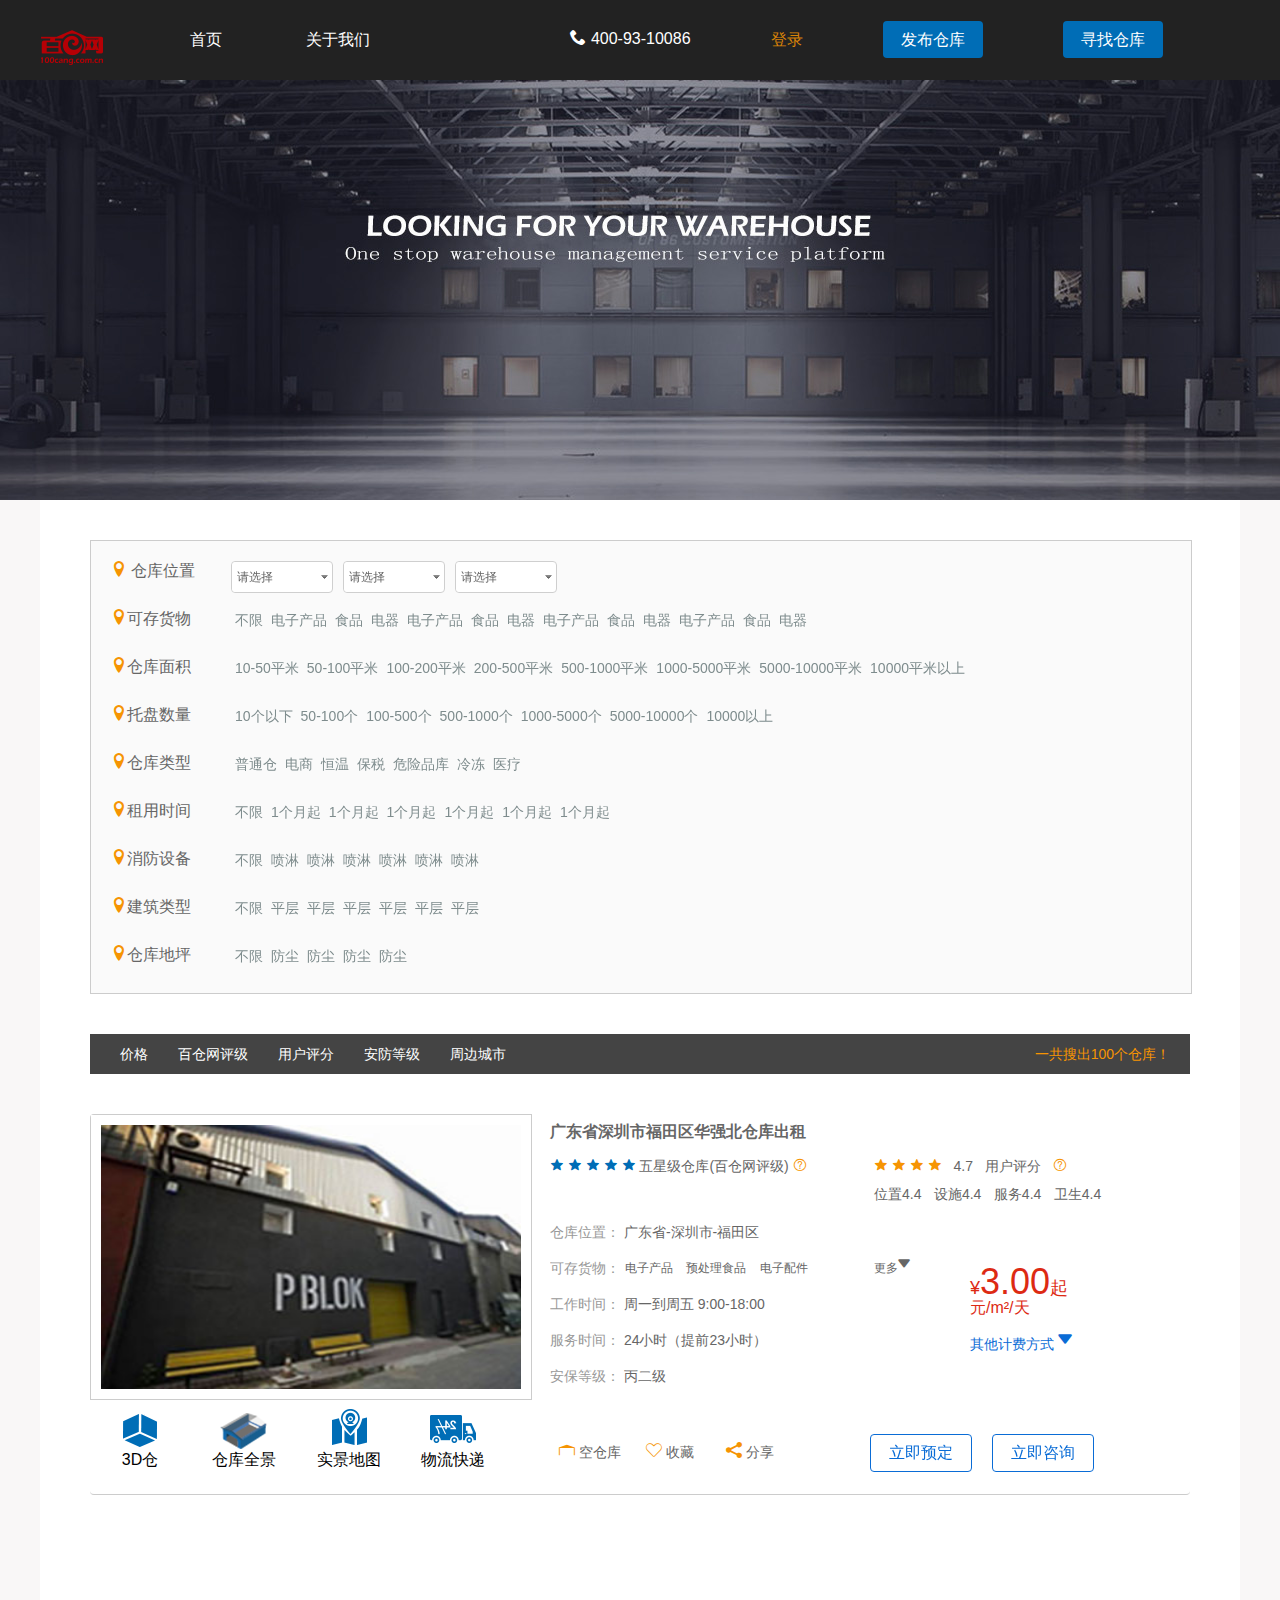
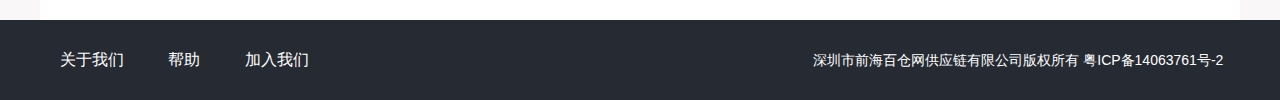
<file: search_list.html>
<!DOCTYPE html>
<html lang="en">
<head>
    <meta charset="UTF-8">
    <title>Title</title>
    <link rel="stylesheet"  href="css/reset.css">
    <link rel="stylesheet" href="css/style.css">
    <link rel="stylesheet" href="css/font.css">
    <link rel="stylesheet" href="css/jquery.vector-map.css">
    <link rel="stylesheet" href="css/jquery.inputbox.css">
    <link rel="stylesheet" href="css/reveal.css">
    <script type="text/javascript" src="js/lib/require/require.js" data-main="js/main"></script>
    <style>
        .condition_select{color:#f69402;}
    </style>
</head>
<body style="background: #f9f7f7;" my-js="js/app/search_list.js">
    <div class="header height80 clearfix">
        <div class="headerBox">
            <div class="header_logo fl">
                <a href="index.html">
                    <img src="images/logo.png">
                </a>
            </div>
            <div class="header_nav fl">
                <a class="header_nav_index" href="index.html">首页</a>
                <a class="header_nav_about" href="about.html">关于我们</a>
            </div>
            <div class="header_phone fl">
                <i class="icon-phone"></i>
                <span>400-93-10086</span>
            </div>
            <div class="header_login fl">
                <a class="header_loginBtn" href="login.html">登录</a>
            </div>
            <div class="header_publish fl">
                <a class="header_publishBtn" href="#">发布仓库</a>
            </div>
            <div class="header_search fl">
                <a class="header_searchBtn" href="search.html">寻找仓库</a>
            </div>
        </div>
    </div>

    <div class="banner_search">
        <div class="bannerBox"></div>
    </div>
    <div class="search_content">
        <!--选择条件-->
        <div class="conditionBox">
            <ul class="conditionBox_Ul"  style="position: relative;">
                <li class="conditionBox_Li locationSelect" style="position: absolute; top:20px; left:20px;">
                    <div class="conditionBox_Li_title fl">
                        <i class="icon-location"></i>
                        <span>仓库位置</span>
                    </div>
                    <div class="conditionBox_Li_condition fr" >
                        <div id="test1" style="float:left;height:200px;">
                            <input type="hidden" class="province" value="010000"/>
                            <input type="hidden" class="city" value="010100"/>
                            <input type="hidden" class="area" value="010101"/>
                            <div name="province" type="selectbox" style="z-index:2;">
                                <div class="opts"></div>
                            </div>
                            <div name="city" type="selectbox" style="z-index:2;">
                                <div class="opts"></div>
                            </div>
                            <div name="area" type="selectbox" style="z-index:2;">
                                <div class="opts"></div>
                            </div>
                        </div>
                    </div>
                </li>
                <!--动态添加-->
                <!--<li class="conditionBox_Li">-->
                    <!--<div class="conditionBox_Li_title fl">-->
                        <!--<i class="icon-location"></i>-->
                        <!--<span>可存货物</span>-->
                    <!--</div>-->
                    <!--<div class='conditionBox_Li_condition fr Li_condition_goods'>-->

                    <!--</div>-->
                <!--</li>-->
            </ul>
        </div>
        <!--选择列表-->
        <div class="search_list_bar">
            <div class="search_list_title fl">
                <span>价格</span>
                <i class="icon-arrow-down"></i>
            </div>
            <div class="search_list_title fl">
                <span>百仓网评级</span>
                <i class="icon-arrow-down"></i>
            </div>
            <div class="search_list_title fl">
                <span>用户评分</span>
                <i class="icon-arrow-down"></i>
            </div>
            <div class="search_list_title fl">
                <span>安防等级</span>
                <i class="icon-arrow-down"></i>
            </div>
            <div class="search_list_title fl">
                <span>周边城市</span>
                <i class="icon-arrow-down"></i>
            </div>
            <p class="searchOut fr">一共搜出<span>100</span>个仓库！</p>
        </div>
        <!--列表-->
        <div class="search_list_box">
            <ul>
                <li class="searchList">
                    <div class="searchList_left fl">
                        <div class="searchList_left_up">
                            <img src="images/wh_1.jpg">
                        </div>
                        <div class="searchList_left_down">
                            <input class="threeD" value="3D仓"  readonly="readonly" >
                            <input class="overAll" data-reveal-id="myModal" value="仓库全景"  readonly="readonly">
                            <input class="realView" value="实景地图"  readonly="readonly">
                            <input class="delivery" data-reveal-id="myModal-delivery" value="物流快递"  readonly="readonly" >
                        </div>
                    </div>
                    <div class="searchList_right fr">
                        <p class="searchList_title">广东省深圳市福田区华强北仓库出租</p>
                        <div class="searchList_scoreBox">
                            <div class="searchList_scoreBox_star fl">
                                <span class="searchList_scoreBox_starBar">
                                    <i class="icon-star2"></i>
                                    <i class="icon-star2"></i>
                                    <i class="icon-star2"></i>
                                    <i class="icon-star2"></i>
                                    <i class="icon-star2"></i>
                                </span>
                                <span>五星级仓库(百仓网评级)</span>
                                <span class="searchList_scoreBox_star_q"><i class="icon-question"></i></span>
                            </div>
                            <div class="searchList_scoreBox_score fr">
                                <p class="searchList_scoreBox_score_p">
                                    <span class="searchList_scoreBox_score_pStar">
                                    <i class="icon-star2"></i>
                                    <i class="icon-star2"></i>
                                    <i class="icon-star2"></i>
                                    <i class="icon-star2"></i>
                                    </span>
                                    <span>4.7</span>
                                    <span>用户评分</span>
                                    <span class="searchList_scoreBox_score_q"><i class="icon-question"></i></span>
                                </p>
                                <p class="searchList_scoreBox_score_p2">
                                    <span>位置<em>4.4</em></span>
                                    <span>设施<em>4.4</em></span>
                                    <span>服务<em>4.4</em></span>
                                    <span>卫生<em>4.4</em></span>
                                </p>
                            </div>
                        </div>
                        <div class="searchList_detail">
                            <div class="searchList_detail_left fl">
                                <div class="searchList_detail_location">
                                    <span class="searchList_detail_left_title">仓库位置：</span>
                                    <span class="searchList_detail_left_info">广东省-深圳市-福田区</span>
                                </div>
                                <div class="searchList_detail_goods">
                                    <span class="searchList_detail_left_title fl">可存货物：</span>
                                    <div class="goodsBox fl">
                                        <span>电子产品</span>
                                        <span>预处理食品</span>
                                        <span>电子配件</span>
                                        <p class="goodsBox_more">更多<i class="icon-arrow3"></i></p>
                                    </div>
                                </div>
                                <div class="searchList_detail_workTime">
                                    <span class="searchList_detail_left_title">工作时间：</span>
                                    <span class="searchList_detail_left_info">周一到周五 9:00-18:00</span>
                                </div>
                                <div class="searchList_detail_serviceTime">
                                    <span class="searchList_detail_left_title">服务时间：</span>
                                    <span class="searchList_detail_left_info">24小时（提前23小时）</span>
                                </div>
                                <div class="searchList_detail_security">
                                    <span class="searchList_detail_left_title">安保等级：</span>
                                    <span class="searchList_detail_left_info">丙二级</span>
                                </div>
                            </div>
                            <div class="searchList_detail_right fr">
                                <p class="searchList_detail_price">¥<span class="detail_price">3.00</span><em>起</em></p>
                                <p class="searchList_detail_unit">元/m²/天</p>
                                <p class="searchList_detail_more">
                                    <span>其他计费方式</span>
                                    <i class="icon-arrow3"></i>
                                </p>
                            </div>
                        </div>
                        <div class="searchList_down">
                            <div class="searchList_down_left fl">
                                <p class="searchList_down_left_p fl">
                                    <i class="icon-empty"></i>
                                    <span>空仓库</span>
                                </p>
                                <p class="searchList_down_left_p fl">
                                    <i class="icon-love"></i>
                                    <span>收藏</span>
                                </p>
                                <p class="searchList_down_left_p fl">
                                    <i class="icon-share"></i>
                                    <span>分享</span>
                                </p>
                            </div>
                            <a href="javascript:void(0)">立即预定</a>
                            <a href="javascript:void(0)">立即咨询</a>
                        </div>
                    </div>
                </li>
            </ul>
        </div>
    </div>


    <div class="footer">
        <div class="footerBox">
            <a class="footerBox_about" href="#">关于我们</a>
            <a class="footerBox_help" href="#">帮助</a>
            <a class="footerBox_join" href="#">加入我们</a>
            <p class="footer_copyRight">深圳市前海百仓网供应链有限公司版权所有&nbsp;粤ICP备14063761号-2</p>
        </div>
    </div>
    <div id="myModal" class="reveal-modal">
        <div class="imgFlash">
            <div class="imgFlash_big">
                <div class="imgFlash_target">
                    <img src="">
                </div>
                <span class="prevBtn"></span>
                <span class="nextBtn"></span>
            </div>
            <ul class="imgFlash_small">

            </ul>
        </div>
        <a class="close-reveal-modal">&#215;</a>
    </div>
    <div id="myModal-delivery" class="reveal-modal reveal-modal-delivery">
        <div class="deliveryBox">
            <div class="deliveryBox_item">
                <div class="deliveryBox_title">
                    <i class="icon-delivery"></i>
                    <span>合作物流公司</span>
                </div>
                <div class="deliveryBox_content">
                    <ul>
                        <li class="deliveryBox_company_list"><img src='images/delivery_complany.jpg'></li>
                        <li class="deliveryBox_company_list"><img src='images/delivery_complany.jpg'></li>
                        <li class="deliveryBox_company_list"><img src='images/delivery_complany.jpg'></li>
                        <li class="deliveryBox_company_list"><img src='images/delivery_complany.jpg'></li>
                        <li class="deliveryBox_company_list"><img src='images/delivery_complany.jpg'></li>
                    </ul>
                </div>
            </div>
            <div class="deliveryBox_item">
                <div class="deliveryBox_title">
                    <i class="icon-delivery"></i>
                    <span>物流专线（往返）</span>
                </div>
                <div class="deliveryBox_content">
                    <p>广东省境内：广东省境内广东省境内广东省境内广东省境内广东省境内</p>
                    <p>广东省境外：广东省境内广东省境内广东省境内广东省境内广东省境内广东省境内</p>
                </div>
            </div>
            <div class="deliveryBox_item">
                <div class="deliveryBox_title">
                    <i class="icon-delivery"></i>
                    <span>室内配送网点</span>
                </div>
                <div class="deliveryBox_content">
                    <p>市内配送网点：福田区福田区福田区福田区福田区福田区福田区福田区福田区福田区福田区福田区</p>
                </div>
            </div>
        </div>
        <a class="close-reveal-modal">&#215;</a>
    </div>


</body>
</html>
</file>
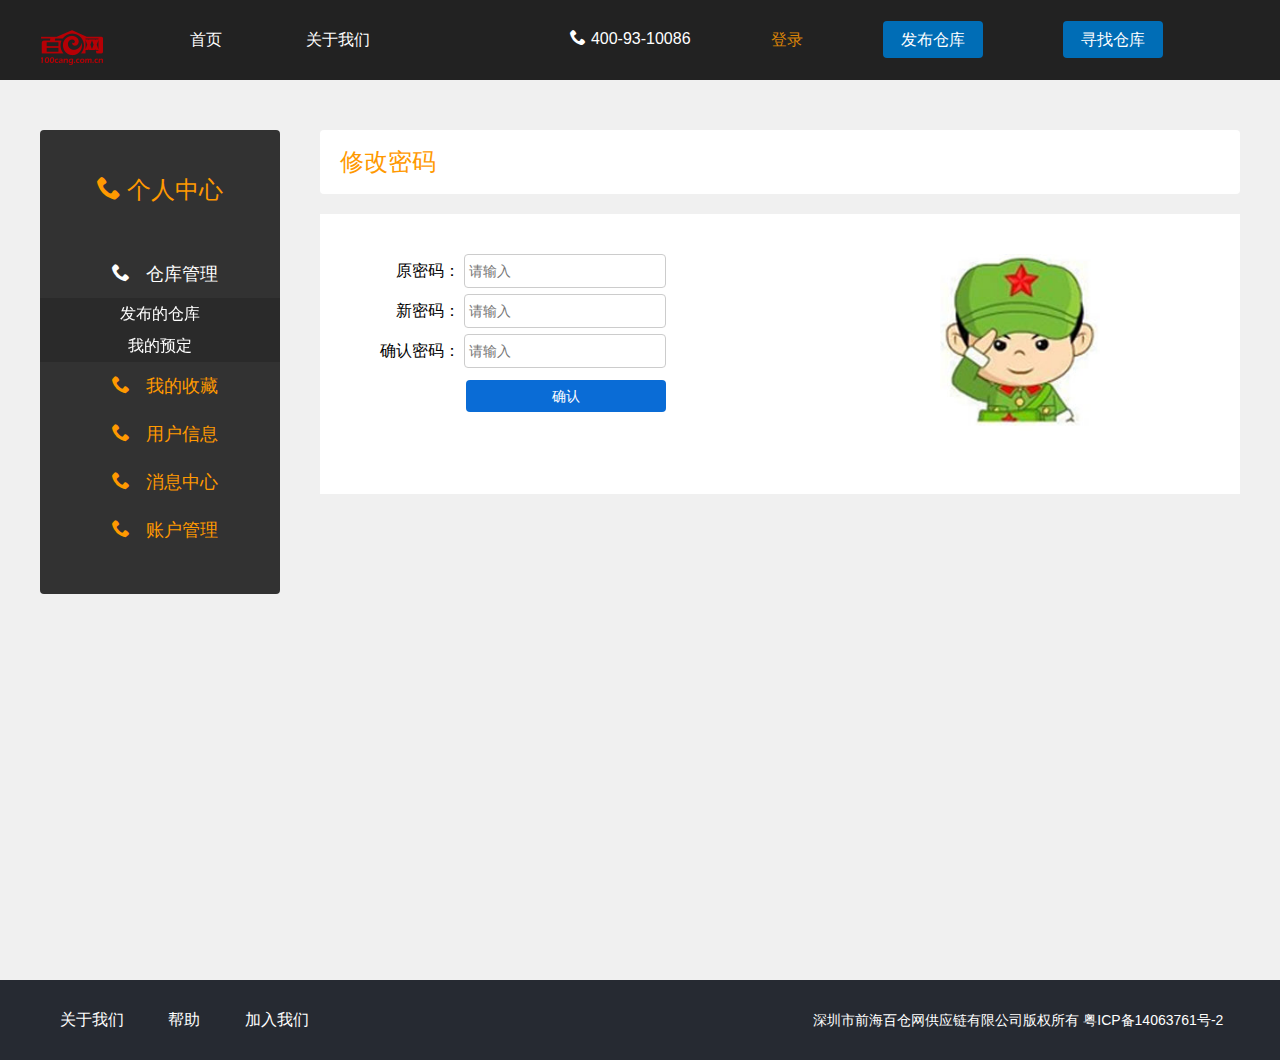
<file: user_change_password.html>
<!DOCTYPE html>
<html lang="en">
<head>
    <meta charset="UTF-8">
    <title>个人中心</title>
    <link rel="stylesheet"  href="css/reset.css">
    <link rel="stylesheet" href="css/style.css">
    <link rel="stylesheet" href="css/font.css">
    <script type="text/javascript" src="js/lib/require/require.js" data-main="js/main"></script>
</head>
<body style="background: #f0f0f0" my-js="js/app/user_change_password.js">
    <div class="header height80 clearfix">
        <div class="headerBox">
            <div class="header_logo fl">
                <a href="index.html">
                    <img src="images/logo.png">
                </a>
            </div>
            <div class="header_nav fl">
                <a class="header_nav_index" href="index.html">首页</a>
                <a class="header_nav_about" href="about.html">关于我们</a>
            </div>
            <div class="header_phone fl">
                <i class="icon-phone"></i>
                <span>400-93-10086</span>
            </div>
            <div class="header_login fl">
                <a class="header_loginBtn" href="login.html">登录</a>
            </div>
            <div class="header_publish fl">
                <a class="header_publishBtn" href="#">发布仓库</a>
            </div>
            <div class="header_search fl">
                <a class="header_searchBtn" href="search.html">寻找仓库</a>
            </div>
        </div>
    </div>

    <div class="userBox clearfix">
        <div class="userMenu fl">
            <p class="userMenu_title">
                <i class="icon-phone"></i>
                <span>个人中心</span>
            </p>
            <div id="accordion">
                <h3>
                    <i class="icon-phone"></i>
                    <span>仓库管理</span>
                </h3>
                <div class="accordion-item userMenu_release">
                    <a href="user_releasedwh.html">发布的仓库</a>
                    <a href="#">我的预定</a>
                </div>
                <h3>
                    <i class="icon-phone"></i>
                    <span>我的收藏</span>
                </h3>
                <div  class="accordion-item userMenu_collect">
                    <a href="#">收藏的仓库</a>
                </div>
                <h3>
                    <i class="icon-phone"></i>
                    <span>用户信息</span>
                </h3>
                <div  class="accordion-item userMenu_userInfo">
                    <a href="#">我的资料</a>
                    <a href="#">修改密码</a>
                </div>
                <h3>
                    <i class="icon-phone"></i>
                    <span>消息中心</span>
                </h3>
                <div  class="accordion-item userMenu_news">
                    <a href="#">未读消息</a>
                    <a href="#">已读消息</a>
                </div>
                <h3>
                    <i class="icon-phone"></i>
                    <span>账户管理</span>
                </h3>
                <div  class="accordion-item userMenu_account">
                    <a href="#">我的账户</a>
                    <a href="#">账户充值</a>
                    <a href="#">我的订单</a>
                    <a href="#">体现</a>
                    <a href="#">交易记录</a>
                    <a href="#">账户设置</a>
                </div>
            </div>
        </div>
        <div class="userContent fr">
            <p class="userContent_title">修改密码</p>
            <div class="userContent_box">
                <div class="userContent_content">
                    <div class="userContent_content_left fl">
                        <p class="userContent_inputBar">
                            <span>原密码：</span>
                            <input type="password" placeholder="请输入">
                        </p>
                        <p class="userContent_inputBar">
                            <span>新密码：</span>
                            <input type="password" placeholder="请输入">
                        </p>
                        <p class="userContent_inputBar">
                            <span>确认密码：</span>
                            <input type="password" placeholder="请输入">
                        </p>
                        <a href="#" class="userContent_changeBtn">确认</a>
                    </div>
                    <div class="userContent_content_right fr">
                        <div class="userContent_content_avatar">
                            <img src="images/avatar.jpg">
                        </div>
                    </div>
                </div>
            </div>
        </div>
    </div>

    <div class="footer">
        <div class="footerBox">
            <a class="footerBox_about" href="#">关于我们</a>
            <a class="footerBox_help" href="#">帮助</a>
            <a class="footerBox_join" href="#">加入我们</a>
            <p class="footer_copyRight">深圳市前海百仓网供应链有限公司版权所有&nbsp;粤ICP备14063761号-2</p>
        </div>
    </div>
</body>
</html>
</file>
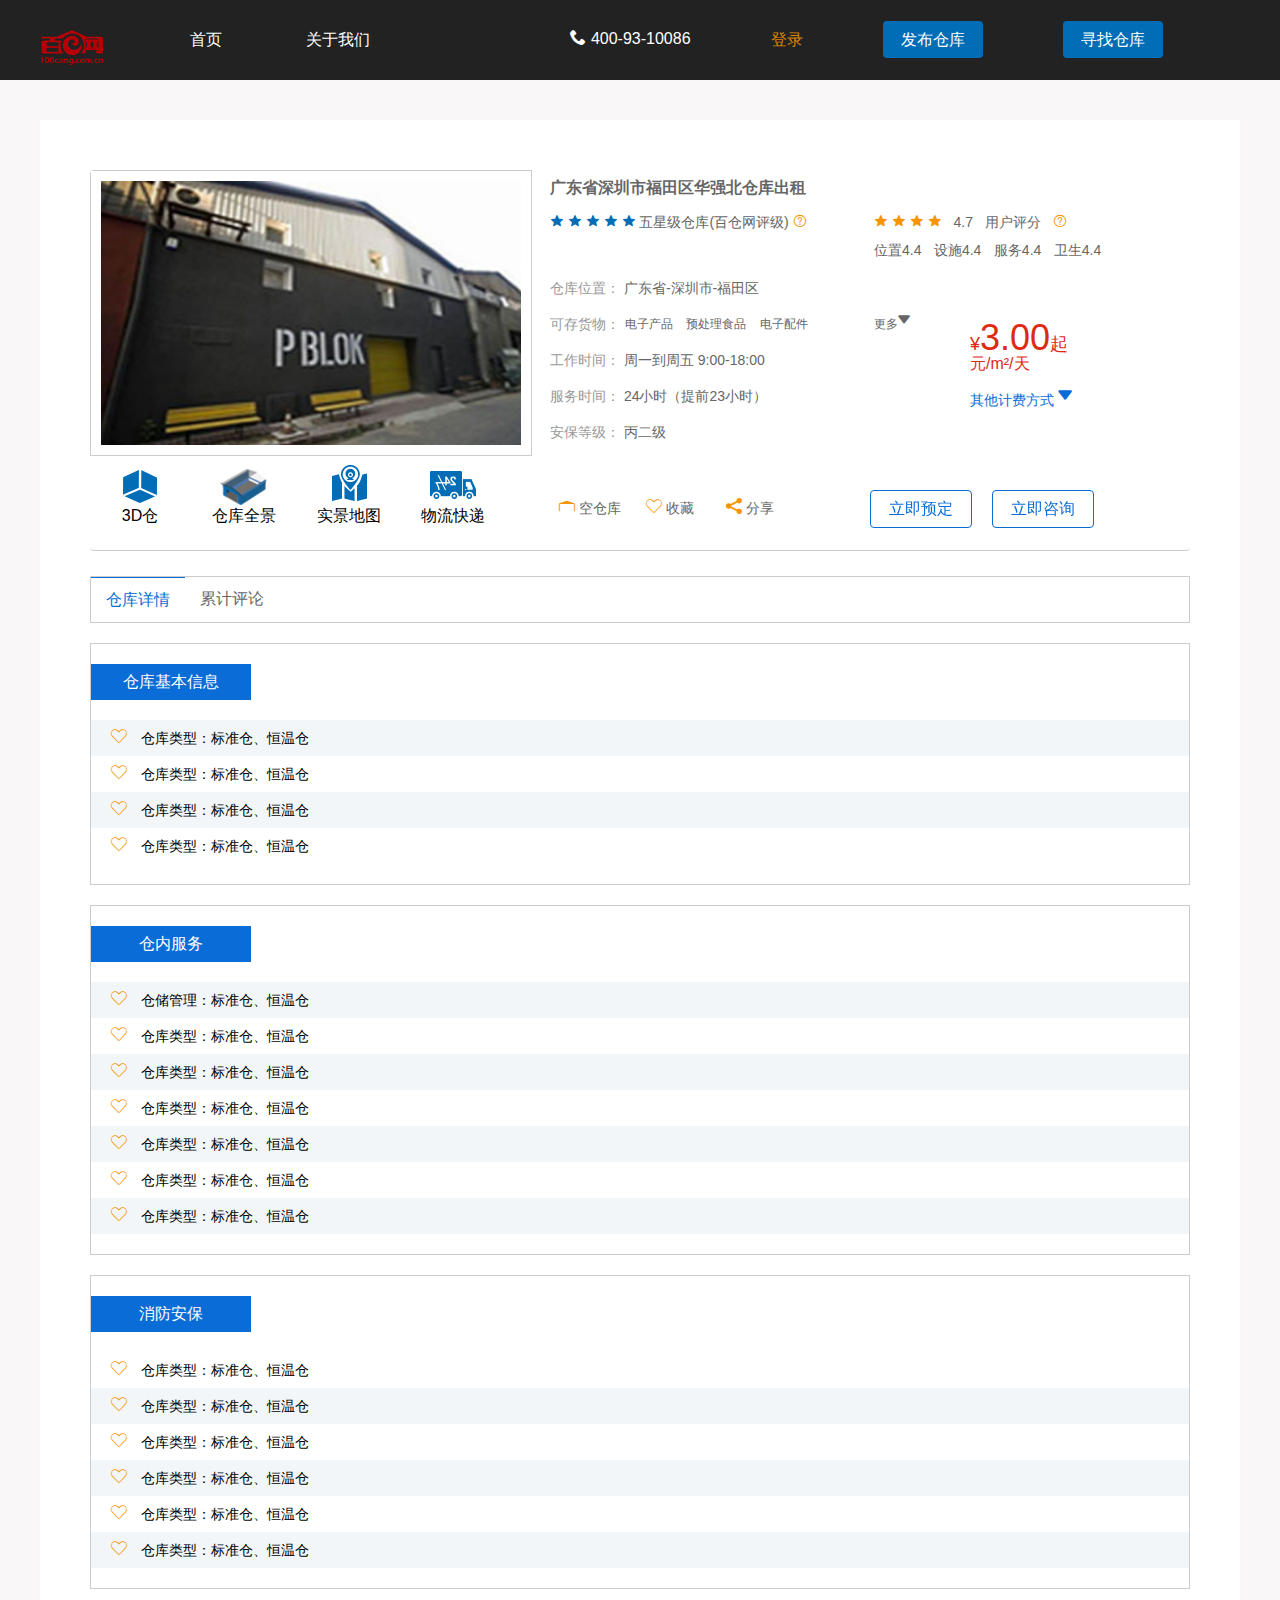
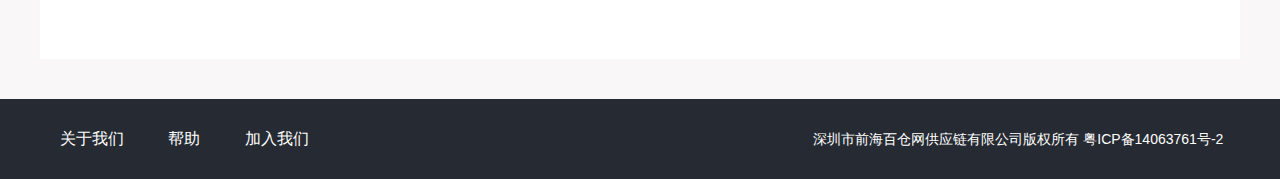
<file: warehouse_detail.html>
<!DOCTYPE html>
<html lang="en">
<head>
    <meta charset="UTF-8">
    <title>仓库详情</title>
    <link rel="stylesheet"  href="css/reset.css">
    <link rel="stylesheet" href="css/style.css">
    <link rel="stylesheet" href="css/font.css">
    <link rel="stylesheet" href="css/reveal.css">
    <script type="text/javascript" src="js/lib/require/require.js" data-main="js/main"></script>
</head>
<body style="background: #f9f7f7;" my-js="js/app/warehouse_detail.js">
    <div class="header height80 clearfix">
        <div class="headerBox">
            <div class="header_logo fl">
                <a href="index.html">
                    <img src="images/logo.png">
                </a>
            </div>
            <div class="header_nav fl">
                <a class="header_nav_index" href="index.html">首页</a>
                <a class="header_nav_about" href="about.html">关于我们</a>
            </div>
            <div class="header_phone fl">
                <i class="icon-phone"></i>
                <span>400-93-10086</span>
            </div>
            <div class="header_login fl">
                <a class="header_loginBtn" href="#">登录</a>
            </div>
            <div class="header_publish fl">
                <a class="header_publishBtn" href="#">发布仓库</a>
            </div>
            <div class="header_search fl">
                <a class="header_searchBtn" href="search.html">寻找仓库</a>
            </div>
        </div>
    </div>

    <div class="wh_content">
        <div class="wh_wrapper">
            <div class="searchList">
                <div class="searchList_left fl">
                    <div class="searchList_left_up">
                        <img src="images/wh_1.jpg">
                    </div>
                    <div class="searchList_left_down">
                        <input class="threeD" value="3D仓"  readonly="readonly" >
                        <input class="overAll" data-reveal-id="myModal" value="仓库全景"  readonly="readonly">
                        <input class="realView" value="实景地图"  readonly="readonly">
                        <input class="delivery" data-reveal-id="myModal-delivery" value="物流快递"  readonly="readonly" >
                    </div>
                </div>
                <div class="searchList_right fr">
                    <p class="searchList_title">广东省深圳市福田区华强北仓库出租</p>
                    <div class="searchList_scoreBox">
                        <div class="searchList_scoreBox_star fl">
                                <span class="searchList_scoreBox_starBar">
                                    <i class="icon-star2"></i>
                                    <i class="icon-star2"></i>
                                    <i class="icon-star2"></i>
                                    <i class="icon-star2"></i>
                                    <i class="icon-star2"></i>
                                </span>
                            <span>五星级仓库(百仓网评级)</span>
                            <span class="searchList_scoreBox_star_q"><i class="icon-question"></i></span>
                        </div>
                        <div class="searchList_scoreBox_score fr">
                            <p class="searchList_scoreBox_score_p">
                                    <span class="searchList_scoreBox_score_pStar">
                                    <i class="icon-star2"></i>
                                    <i class="icon-star2"></i>
                                    <i class="icon-star2"></i>
                                    <i class="icon-star2"></i>
                                    </span>
                                <span>4.7</span>
                                <span>用户评分</span>
                                <span class="searchList_scoreBox_score_q"><i class="icon-question"></i></span>
                            </p>
                            <p class="searchList_scoreBox_score_p2">
                                <span>位置<em>4.4</em></span>
                                <span>设施<em>4.4</em></span>
                                <span>服务<em>4.4</em></span>
                                <span>卫生<em>4.4</em></span>
                            </p>
                        </div>
                    </div>
                    <div class="searchList_detail">
                        <div class="searchList_detail_left fl">
                            <div class="searchList_detail_location">
                                <span class="searchList_detail_left_title">仓库位置：</span>
                                <span class="searchList_detail_left_info">广东省-深圳市-福田区</span>
                            </div>
                            <div class="searchList_detail_goods">
                                <span class="searchList_detail_left_title fl">可存货物：</span>
                                <div class="goodsBox fl">
                                    <span>电子产品</span>
                                    <span>预处理食品</span>
                                    <span>电子配件</span>
                                    <p class="goodsBox_more">更多<i class="icon-arrow3"></i></p>
                                </div>
                            </div>
                            <div class="searchList_detail_workTime">
                                <span class="searchList_detail_left_title">工作时间：</span>
                                <span class="searchList_detail_left_info">周一到周五 9:00-18:00</span>
                            </div>
                            <div class="searchList_detail_serviceTime">
                                <span class="searchList_detail_left_title">服务时间：</span>
                                <span class="searchList_detail_left_info">24小时（提前23小时）</span>
                            </div>
                            <div class="searchList_detail_security">
                                <span class="searchList_detail_left_title">安保等级：</span>
                                <span class="searchList_detail_left_info">丙二级</span>
                            </div>
                        </div>
                        <div class="searchList_detail_right fr">
                            <p class="searchList_detail_price">¥<span class="detail_price">3.00</span><em>起</em></p>
                            <p class="searchList_detail_unit">元/m²/天</p>
                            <p class="searchList_detail_more">
                                <span>其他计费方式</span>
                                <i class="icon-arrow3"></i>
                            </p>
                        </div>
                    </div>
                    <div class="searchList_down">
                        <div class="searchList_down_left fl">
                            <p class="searchList_down_left_p fl">
                                <i class="icon-empty"></i>
                                <span>空仓库</span>
                            </p>
                            <p class="searchList_down_left_p fl">
                                <i class="icon-love"></i>
                                <span>收藏</span>
                            </p>
                            <p class="searchList_down_left_p fl">
                                <i class="icon-share"></i>
                                <span>分享</span>
                            </p>
                        </div>
                        <a href="javascript:void(0)">立即预定</a>
                        <a href="javascript:void(0)">立即咨询</a>
                    </div>
                </div>
            </div>

            <!--仓库详情/评论-->
            <div class="wh_about">
                <div class="btn wh_about_title clearfix">
                    <span>仓库详情</span>
                    <span>累计评论</span>
                </div>
                <div class="con wh_detail">
                    <div class="wh_detail_baseInfo wh_detail_item">
                        <p class="wh_detail_title">仓库基本信息</p>
                        <ul class="wh_detail_ul">
                            <li class="wh_detail_list">
                                <i class="icon-love"></i>
                                <span>仓库类型：标准仓、恒温仓</span>
                            </li>
                            <li class="wh_detail_list">
                                <i class="icon-love"></i>
                                <span>仓库类型：标准仓、恒温仓</span>
                            </li>
                            <li class="wh_detail_list">
                                <i class="icon-love"></i>
                                <span>仓库类型：标准仓、恒温仓</span>
                            </li>
                            <li class="wh_detail_list">
                                <i class="icon-love"></i>
                                <span>仓库类型：标准仓、恒温仓</span>
                            </li>
                        </ul>
                    </div>
                    <div class="wh_detail_baseInfo wh_detail_item">
                        <p class="wh_detail_title">仓内服务</p>
                        <ul class="wh_detail_ul">
                            <li class="wh_detail_list">
                                <i class="icon-love"></i>
                                <span>仓储管理：标准仓、恒温仓</span>
                            </li>
                            <li class="wh_detail_list">
                                <i class="icon-love"></i>
                                <span>仓库类型：标准仓、恒温仓</span>
                            </li>
                            <li class="wh_detail_list">
                                <i class="icon-love"></i>
                                <span>仓库类型：标准仓、恒温仓</span>
                            </li>
                            <li class="wh_detail_list">
                                <i class="icon-love"></i>
                                <span>仓库类型：标准仓、恒温仓</span>
                            </li>
                            <li class="wh_detail_list">
                                <i class="icon-love"></i>
                                <span>仓库类型：标准仓、恒温仓</span>
                            </li><li class="wh_detail_list">
                            <i class="icon-love"></i>
                            <span>仓库类型：标准仓、恒温仓</span>
                        </li>
                            <li class="wh_detail_list">
                                <i class="icon-love"></i>
                                <span>仓库类型：标准仓、恒温仓</span>
                            </li>
                        </ul>
                    </div>
                    <div class="wh_detail_baseInfo wh_detail_item">
                        <p class="wh_detail_title">消防安保</p>
                        <ul class="wh_detail_ul">
                            <li class="wh_detail_list">
                                <i class="icon-love"></i>
                                <span>仓库类型：标准仓、恒温仓</span>
                            </li>
                            <li class="wh_detail_list">
                                <i class="icon-love"></i>
                                <span>仓库类型：标准仓、恒温仓</span>
                            </li>
                            <li class="wh_detail_list">
                                <i class="icon-love"></i>
                                <span>仓库类型：标准仓、恒温仓</span>
                            </li>
                            <li class="wh_detail_list">
                                <i class="icon-love"></i>
                                <span>仓库类型：标准仓、恒温仓</span>
                            </li>
                            <li class="wh_detail_list">
                                <i class="icon-love"></i>
                                <span>仓库类型：标准仓、恒温仓</span>
                            </li>
                            <li class="wh_detail_list">
                                <i class="icon-love"></i>
                                <span>仓库类型：标准仓、恒温仓</span>
                            </li>
                        </ul>
                    </div>
                </div>
                <div class="con">评论</div>
            </div>
        </div>
    </div>

    <div class="footer">
        <div class="footerBox">
            <a class="footerBox_about" href="#">关于我们</a>
            <a class="footerBox_help" href="#">帮助</a>
            <a class="footerBox_join" href="#">加入我们</a>
            <p class="footer_copyRight">深圳市前海百仓网供应链有限公司版权所有&nbsp;粤ICP备14063761号-2</p>
        </div>
    </div>
    <div id="myModal" class="reveal-modal">
        <div class="imgFlash">
            <div class="imgFlash_big">
                <div class="imgFlash_target">
                    <img src="">
                </div>
                <span class="prevBtn"></span>
                <span class="nextBtn"></span>
            </div>
            <ul class="imgFlash_small">

            </ul>
        </div>
        <a class="close-reveal-modal">&#215;</a>
    </div>
    <div id="myModal-delivery" class="reveal-modal reveal-modal-delivery">
        <div class="deliveryBox">
            <div class="deliveryBox_item">
                <div class="deliveryBox_title">
                    <i class="icon-delivery"></i>
                    <span>合作物流公司</span>
                </div>
                <div class="deliveryBox_content">
                    <ul>
                        <li class="deliveryBox_company_list"><img src='images/delivery_complany.jpg'></li>
                        <li class="deliveryBox_company_list"><img src='images/delivery_complany.jpg'></li>
                        <li class="deliveryBox_company_list"><img src='images/delivery_complany.jpg'></li>
                        <li class="deliveryBox_company_list"><img src='images/delivery_complany.jpg'></li>
                        <li class="deliveryBox_company_list"><img src='images/delivery_complany.jpg'></li>
                    </ul>
                </div>
            </div>
            <div class="deliveryBox_item">
                <div class="deliveryBox_title">
                    <i class="icon-delivery"></i>
                    <span>物流专线（往返）</span>
                </div>
                <div class="deliveryBox_content">
                    <p>广东省境内：广东省境内广东省境内广东省境内广东省境内广东省境内</p>
                    <p>广东省境外：广东省境内广东省境内广东省境内广东省境内广东省境内广东省境内</p>
                </div>
            </div>
            <div class="deliveryBox_item">
                <div class="deliveryBox_title">
                    <i class="icon-delivery"></i>
                    <span>室内配送网点</span>
                </div>
                <div class="deliveryBox_content">
                    <p>市内配送网点：福田区福田区福田区福田区福田区福田区福田区福田区福田区福田区福田区福田区</p>
                </div>
            </div>
        </div>
        <a class="close-reveal-modal">&#215;</a>
    </div>
</body>
</html>
</file>
<file: css/style.css>
/*  header样式  */
.header{background:#222222; font-size:16px; color:#fff;}
.headerBox{width:1200px; overflow:hidden; margin:0 auto;}
.header div a,.header div{ line-height:80px;}
.header_nav_index,.header_nav_about{ padding:0 40px;color:#fff;}
div.header_phone{ margin-top:27px; margin-left: 160px; height:24px; line-height:24px;color:#fff;}
.header_login{ margin-left: 80px;}
.header_loginBtn{color:#da8407;}
.header_publish{ margin: 0 80px;}
.header_publishBtn,.header_searchBtn{ padding:10px 18px; background: #006db6; border-radius:4px;color:#fff;}

/*footer*/
.footer{width:100%;background: #262a32;}
.footerBox{width:1200px; overflow: hidden; margin: 0 auto;height:80px;line-height:80px;}
.footerBox_about,.footerBox_help,.footerBox_join{ padding: 0 20px; color:#fff;}
.footer_copyRight{display: inline;padding-left: 480px;color:#fff; font-size:14px;}

/*首页*/
/*banner*/
.flexslider{position:relative;height:420px;overflow:hidden;background:url(../images/loading.gif) 50% no-repeat;}
.slides{position:relative;z-index:1; padding:0;}
.slides li{height:420px;}
.slides li a{display: block; width:100%; height:100%;}
.flex-control-nav{position:absolute;bottom:20px;z-index:2;width:100%;text-align:center; padding:0;}
.flex-control-nav li{display:inline-block;width:14px;height:14px;margin:0 5px;*display:inline;zoom:1;}
.flex-control-nav a{display:inline-block;width:14px;height:14px;line-height:40px;overflow:hidden;background:url(../images/dot.png) right 0 no-repeat;cursor:pointer;}
.flex-control-nav .flex-active{background-position:0 0;}
.flex-direction-nav{position:absolute;z-index:3;width:100%;top:45%;}
.flex-direction-nav li a{display:block;width:50px;height:50px;overflow:hidden;cursor:pointer;position:absolute;}
.flex-direction-nav li a.flex-prev{left:40px;background:url(../images/prev.png) center center no-repeat;}
.flex-direction-nav li a.flex-next{right:80px;background:url(../images/next.png) center center no-repeat;}

.looking_big{ margin-top:40px; line-height:48px;font-size:32px;text-align:center; font-style:italic; color:#666;}
.looking_small{ line-height:24px;font-size:18px;text-align:center; color:#666; font-weight:lighter;}
.three_special{width:1200px; margin:40px auto;}
.threeLi{ width:318px; height:360px; margin:0 36px; border-radius:8px; border:1px solid #ccc;}
.three_icon{ width:64px;height:64px; margin: 48px auto;  border-radius:50%;}
.three_icon_cog{background: #006db6;}
.three_icon-money{background: #ff9900}
.three_icon_star-empty{background: #666}
.three_icon i{display:block;text-align:center; line-height:64px;font-size:24px; color:#fff;}
.three_title{font-size:24px; text-align: center; line-height:64px;}
.three_detail{padding:20px 10px;font-size:14px; text-align: center; line-height:28px;}
.solve{ height:480px; background:#006db6;}
.solveBox{ width:1200px; height:480px; margin:0 auto; color:#fff;}
.solveBox_big{ padding:80px 40px; font-size:36px;}
.solveBox_small{ padding:10px 40px; font-size:24px;}
.solveText{width:600px;}
.solveImg{width:600px;}
.connect{width:1000px; margin:40px auto;}

/*搜索仓库*/
.banner_search{height:420px; background: url("../images/banner-search.jpg") no-repeat center center;}
.bannerBox{ width:1200px; margin:0 auto; overflow: hidden;}
/*.bannerBox_bigTitle{padding-top:100px; text-align:center; font-size:36px; line-height:64px; color:#fff; font-weight:700; font-style:italic;}*/
.selectBox{width:1000px; margin: 0 auto; margin-top: 240px;}
/*货品种类下拉框样式*/
.kind,.selectArea,.map{position: relative; width:150px;height:30px; margin-right: 20px;border-radius:4px; background: #fff; color:#666;}
.input_select{ display: block;width:120px; height:30px; line-height:30px; padding-left:4px; padding-right:30px;border-radius:4px; color:#666; font-size:12px;cursor:pointer;}
.input_arrow{ position: absolute; top:13px;right:10px;}
.modalbox{ position: relative; padding:10px; }
.checkbox-item,.checkbox-item3{ display:inline-block; margin: 10px; padding: 6px;border:1px solid #fff; font-size:14px; color:#666; cursor:pointer;}
.select{border:1px solid #f69402; color:#f69402;}
.submit-kind,.submit-area{position:absolute;  bottom:10px; left:50%; margin-left:-50px;width:80px; height: 32px; border-radius:4px; line-height:32px; text-align: center; color:#fff; background: #f69402;cursor:pointer;}
.condition_searchBtn{width:102px;height:32px; border-radius:4px; background: #f69402; cursor:pointer;}
.condition_searchBtn a{ display: block; line-height:34px; text-align:center; font-size:18px;color:#fff;}

.searchImg{width:1098px; height:340px; margin: 80px auto;}
.whMap{width:1200px; margin: 40px auto;}
.whMap_title{ margin:40px auto;padding-top:40px;text-align: center;font-size:32px;}
.gradient{width:60px; padding-left:140px; padding-top:20px;}
.gradient_bar{ margin-left:18px;}
.gradient p{text-align: center; line-height:32px;}
.mapBox{width:1000px;}
#container{margin-left: 150px; padding-top: 10px; padding-left: 10px;background: white; width: 650px; height: 530px;}

/*搜索列表*/
.search_content{width:1200px; margin:0 auto; padding-top:40px; padding-bottom:80px; background: #fff;}
.conditionBox{width:1100px; margin-left:50px; border:1px solid #ccc; background: #fafafa;}
.conditionBox_Ul{padding:20px 20px 0 20px;}
.conditionBox_Li{ overflow: hidden; min-height:48px; position: relative;}
.conditionBox_Li_title{ width:120px; vertical-align: top; font-size:16px; color:#666;}
.conditionBox_Li_title i{ color:#f69402;}
.conditionBox_Li_condition{width:940px;}
.conditionBox_Li_condition a{display: inline-block;font-size:14px; line-height: 14px; padding:4px; cursor:pointer;}
.search_list_bar{width:1100px; height:40px; margin:40px 50px; line-height: 40px; background: #444;}
.search_list_title{ padding-left:30px;font-size:14px; color:#fff; cursor:pointer;}
.search_list_title i{font-size:12px;}
.searchOut{font-size: 14px; color:#f69402; padding-right: 20px;}
.search_list_box{width:1100px; margin:20px 50px;overflow: hidden;}
.searchList{height:380px; overflow: hidden; margin-bottom:25px;border-radius:4px; border-bottom:1px solid #ccc; background: #fff;color: #666;}
.searchList_left{width:430px;}
.searchList_right{width:640px;}
.searchList_left_up{width:420px; height:264px;padding:10px; border: 1px solid #ccc;}
.searchList_left_up img{ width:100%; height:100%;}
.searchList_title{height:36px; line-height: 36px;font-size: 16px; font-weight:700; color: #666;}
.searchList_scoreBox{height:64px;}
.searchList_scoreBox_star{width:300px; line-height: 32px; font-size: 14px;}
.searchList_scoreBox_starBar{ color:#006db6;}
.searchList_scoreBox_star_q,.searchList_scoreBox_score_q,.searchList_scoreBox_score_pStar{color:#f69402;}
.searchList_scoreBox_score{width:320px;}
.searchList_scoreBox_score_p{line-height: 32px; font-size: 14px;}
.searchList_scoreBox_score_p span{ padding:0 4px;}
.searchList_scoreBox_score_p2 span{ padding:0 4px; line-height: 24px; font-size: 14px;}
.searchList_scoreBox_score_p2 span em{ font-style:normal;}
.searchList_detail{overflow: hidden;}
.searchList_detail_left{width:400px;}
.searchList_detail_right{width:220px; margin-top: 50px; color:#dd2a13;}
.searchList_detail_location,.searchList_detail_workTime,.searchList_detail_serviceTime,.searchList_detail_security{line-height: 36px; font-size: 14px;}
.searchList_detail_goods{overflow:hidden;line-height: 36px; font-size: 12px;}
.searchList_detail_left_title{font-size: 14px; color:#999;}
.goodsBox{position:relative;width:300px;}
.goodsBox span{ padding: 0 5px;}
.goodsBox_more{position: absolute;right:10px; top:0;}
.goodsBox_more i{}
.searchList_detail_price{font-size: 18px;}
.detail_price{font-size: 36px;}
.searchList_detail_price em{ font-style:normal; font-size: 18px;}
.searchList_detail_more{margin-top: 10px; line-height: 36px; color:#0a6cd6; font-size: 14px;}
.searchList_down{overflow:hidden; margin-top: 40px;}
.searchList_down_left{width:300px;}
.searchList_down_left_p{width:80px; height:36px; text-align: center; line-height: 36px; font-size: 14px;}
.searchList_down_left_p i{color:#f69402; font-size: 16px;}
.searchList_down a {float:left; display:block;width: 100px; height: 36px; margin-left: 20px; text-align: center; line-height: 36px; border-radius: 4px;  border: 1px solid #0a6cd6; color:#0a6cd6;}
.searchList_down a:hover{ background: #0a6cd6;color: #fff;}
.searchList_left_down input{ display: inline-block; width:100px; height:80px; padding-top: 20px; text-align: center; cursor:pointer;}
.threeD{background: url("../images/threed.png") no-repeat;}
.overAll{background: url("../images/overAll.png") no-repeat;}
.realView{background: url("../images/map.png") no-repeat;}
.delivery{background: url("../images/delivery.png") no-repeat;}
.deliveryBox_item{ overflow: hidden; margin-bottom: 16px;}
.deliveryBox_title{ position: relative; line-height:36px;font-size: 16px; color:#f69402;}
.deliveryBox_title i{position: absolute; top:8px;left:0; font-size: 24px;}
.deliveryBox_title span{padding-left: 30px;}
.deliveryBox_company_list{float:left; width:120px; height:60px; margin:5px;}
.deliveryBox_company_list img{width:100%; height:100%;}
.deliveryBox_content p{line-height: 24px; font-size: 14px; color: #666;}


/*仓库详情页*/
.wh_content{width:1200px; margin:40px auto;background: #fff;}
.wh_wrapper{padding:50px;}
.whInfo{ margin-top: 50px;}
.whInfo_title{height:40px; border-bottom: 1px solid #ccc;}
.whInfo_title span{ line-height: 40px; display: inline-block; padding:0 20px; background: #016db6;color:#fff; font-size: 14px;}
/*仓库详情页-图片弹出轮播*/
.prevBtn,.nextBtn{position:absolute;top:220px;width:50px;height:50px; cursor:pointer;}
.prevBtn{ left:-50px; background: url("../images/prev.png") no-repeat;}
.nextBtn{ right:-50px; background: url("../images/next.png") no-repeat;}
.imgFlash_big{width:520px; height:340px;overflow: hidden;}
.imgFlash_target img{width:100%;height:100%;}
.imgFlash_small{height:80px; margin-top: 40px;}
.imgFlash_small li{float:left;width:108px;height:80px; overflow: hidden; margin-left:10px; margin-right: 10px;border:1px solid #fff;cursor:pointer;}
.imgFlash_small li img{width:100%;height:100%;}
.imgFlash_small li.imgActive{border-color:#f69402;}
/*仓库详情页-仓库详情*/
.btn span{display:block;float:left; height:36px; padding:4px 15px; line-height: 36px; text-align:center; color:#666; cursor:pointer;}
.con { display:none;}
.wh_about_title{ border: 1px solid #ccc;}
span.colorBlue{color:#0a6cd6; border-top:1px solid #0a6cd6;}
.wh_detail{margin-top: 20px;}
.wh_detail_title{ width:160px; height:36px; line-height: 36px; text-align: center;  margin-top:20px; margin-bottom: 20px; background: #0a6cd6; color:#fff;}
.wh_detail_list{height:36px; line-height: 36px; font-size: 14px;}
.wh_detail_list i{padding: 0 10px 0 20px; color:#f69402; font-size: 16px;}
.wh_detail_ul{ margin-bottom: 20px;}
.wh_detail_item{ margin-bottom: 20px; border:1px solid #ccc;}


/*登录*/
.content{position:relative;width:1200px; height:480px; margin: 40px auto;background: #fff;}
.loginBox{position: relative; padding:40px;}
.loginBox_img{margin-left: 60px;}
.loginBox_login{position: absolute;right:100px;top:40px; width:340px; height:240px;padding: 40px; border-radius:4px;border:1px solid #ccc;}
.login_title,.register_title{ height:32px; line-height: 24px; font-size: 16px; color:#f69402;}
.login_name,.login_password{width:338px; height:36px; margin-bottom: 20px;}
.login_name span,.login_password span{float:left;width:38px; height:40px; line-height: 44px; text-align: center; border:1px solid #e0e0e0;border-right: 1px solid #fff;background-color: #fff;}
.icon-mobile,.icon-password{font-size:18px;color:#999; }
.login_name input,.login_password input{width:246px;padding: 0 40px 0 10px;height: 40px;border: 1px solid #e0e0e0;border-left: 0;font-size: 14px; color:#999;}
.login_self{height:14px;}
.login_selfLoad input,.signBar input{width:14px; height:14px;}
.login_selfLoad em,.signBar em{font-style:normal;}
.login_selfLoad em, .login_forget{ display: inline-block;width: 60px; font-size: 12px;  height: 14px;  line-height: 14px;  text-align: center;  color: #808080;}
.login_btn{width:340px; height:36px;margin-top:14px; text-align:center; line-height:36px; font-size:16px;border-radius: 4px; background: #0a6cd6;}
.login_btn a{display:block;color:#fff;}
.go_register{height:36px; line-height: 36px; width:64px; float:right;}
.go_register a{display:block;text-align:right;font-size: 14px; color:#666;}

/*注册*/
.registerBox{float:left; margin:0 0 40px 40px;width:460px; padding:20px;border-radius:4px;border:1px solid #ccc; }
.register_title2{vertical-align:bottom;color:#666;font-size: 12px;}
.go_login{font-size: 12px; color:#0a6cd6;}
.registerBar{height:36px;width:460px;line-height:36px; margin-bottom: 18px;}
.registerBar > span{width:72px; display: inline-block; text-align: right; font-size: 14px; color:#666;}
.reg_input{width:360px;height:34px; border:1px solid #ccc;background-color: #fff; }
.reg_input input{ padding:0 20px 0 10px; background-color: #fff; font-size: 14px; color:#999;}
.reg_input_area,.reg_input_validate{width:360px;height:34px;background-color: #fff;}
.reg_input_validate input{width:120px;height:34px;border:1px solid #ccc;padding:0 20px 0 10px; background-color: #fff; font-size: 14px; color:#999; }
.refresh i{ font-size: 16px; cursor:pointer;}
.getValidate{float:right;width:200px;text-align: center; line-height: 36px; background: #0a6cd6;color:#fff;}
.signBar{margin-left: 100px; height:14px; line-height: 14px;font-size: 14px;}
.userPaper{color:#0a6cd6;}
.signBar em{padding-left: 10px;}
.registerBtn{display: block; width:360px; height:36px; margin:20px 0 20px 100px;text-align: center; line-height: 36px; background: #0a6cd6;color:#fff;}
.uploadBox{position: relative; margin-right: 160px;cursor:pointer;}
.uploadBox input{position: absolute;top:0;left:0; z-index:10;opacity: 0;}
.license{width:200px;height:36px;background: #0a6cd6;color:#fff;}
.license_icon{padding:10px;}
.insertImg{width:100px;height:40px; margin-right: 100px;}

/*发布仓库*/
.releaseBox{width:1200px; margin: 20px auto;overflow: hidden;}
.release_banner{float:left;width:460px; margin-top: 60px;background: #ccc;}
.release_inputs{float:right; width:720px;}
.re_title{height:60px;line-height: 60px; font-size: 24px;}
.re_baseInfo{height:30px;line-height: 30px;padding:10px 0 10px 20px; background: #fff;font-size: 18px; color:#f69402; }
.re_content{position:relative;overflow: hidden; margin-top: 20px; background: #fff;}
.infoBar{margin: 10px 0 10px 20px;}
.infoBar_title{float:left;display:inline-block;line-height:30px;width:120px; padding-right: 20px; text-align: right; font-size: 14px; color:#666;}
.infoBar_title i{padding:5px;color:red;}
.infoBar_input{position: relative;float:left;}
.infoBar_input .input_select{width:500px;border: 1px solid #ccc;}
.infoBar-area{position: absolute;top:84px;left:0;}
.infoBar-Address{margin-top: 52px;}
.info_name{min-height:24px;padding: 20px 24px 0 24px; line-height: 24px; font-size: 16px; color:#f69402; font-weight: 700;}
.info_name_if{display:block;font-size: 14px;}
.info_name_icon{font-size: 14px;}
.input_remark{}
.releaseBtn,.reserveBtn{width:500px; height:54px; margin:40px 0 40px 160px; line-height: 54px; text-align: center; border-radius: 4px; background-color: #2481bf;}
.releaseBtn a{display:block;color:#fff;}
.switch{width:14px;height:14px; margin-left: 4px;}
.datePickerBox{margin-left: 160px;}
.datePickerBox input{height:24px; line-height:24px;border:1px solid #ccc; background: #fff;}
/*.otherBox{padding:0 24px 10px 24px; margin-bottom: 20px;}*/
.otherBox_input{display: none; width:100px; margin:0 0 20px 24px; border-bottom: 1px solid #999;}

/*用户中心*/
.userBox{width:1200px; margin:50px auto;}
.userMenu{ position: fixed; top:130px; width:240px;padding-bottom: 40px; border-radius:4px; background: #323232; color:#ff9900}
.userMenu_title{height:120px;line-height:120px; text-align:center; font-size:24px;}
.accordion-item{ background: #2a2a2a;}
.accordion-item a{ display: block;height:32px; line-height: 32px; text-align: center; color:#fff;}
.accordion-item a:hover{color:#f69402;background: #000;}
#accordion h3{height:48px; line-height:48px; text-align: center; font-size: 18px; cursor:pointer;}
#accordion h3 span{ padding-left: 10px;}
.ui-accordion-header-active{color:#fff; }
.userContent{width:920px;min-height:800px;}
.userContent_title{height:64px; border-radius:4px;line-height:64px; padding-left:20px; font-size: 24px; background: #fff;color:#ff9900;}
.userContent_box{ overflow:hidden;margin:20px auto; background: #fff;}
.user_whList{ overflow:hidden; padding: 20px;}
.user_whList_img{width:190px; height:140px;}
.user_whList_img img{width:100%; height:100%;}
.user_whList_info{width:500px; margin-left: 20px; line-height: 22px; font-size: 14px; color:#666;}
.user_whList_info_title{font-weight:700;}
.user_whList_star{}
.user_whList_how{line-height:18px;text-align:right;color:#f69402;}
.user_whList_info_func span{ margin: 0 8px; padding:2px 4px; border-radius: 4px; background: #0a6cd6;color:#fff;}
.user_whList_info_area span{ margin-right: 10px;}
.user_whList_info_price{color:#d4220f;}
.user_whList_info_change,.user_whList_info_know{ margin: 0 8px;padding:2px 4px; border-radius: 4px;cursor: pointer; color:#fff; background: #0a6cd6;}
.user_whList_verify{ margin: 20px 0 0 40px;}

.userContent_content{ overflow: hidden; padding:40px;}
.userContent_inputBar{height:36px; margin-bottom: 4px;}
.userContent_inputBar input{height:32px;width:200px; border:1px solid #ccc; border-radius:4px;font-size: 14px; text-indent:4px;}
.userContent_inputBar span{width:100px; display: inline-block; text-align: right;}
.userContent_changeBtn{display:block;height:32px;width:200px; margin-left: 106px; margin-top: 10px; line-height: 32px; text-align: center; border-radius:4px; background:#0a6cd6;font-size: 14px; color:#fff;}
.userContent_content_left{width:500px;height:200px;}
.userContent_content_right{width:160px; height:180px; margin-right: 100px;}
.userContent_content_right img{width:100%; height:100%;}

/*立即预定*/
.reserveBox{ margin: 0 auto; padding:20px 200px; border:1px solid #ccc;}
.reserveBtn{height:36px; width:536px; line-height: 36px;  }
.reserveBtn a{display:block;color:#fff;}
</file>
<file: css/font.css>
@font-face {
  font-family: 'bcw';
  src:  url('../fonts/bcw.eot?9b65o0');
  src:  url('../fonts/bcw.eot?9b65o0#iefix') format('embedded-opentype'),
    url('../fonts/bcw.ttf?9b65o0') format('truetype'),
    url('../fonts/bcw.woff?9b65o0') format('woff'),
    url('../fonts/bcw.svg?9b65o0#bcw') format('svg');
  font-weight: normal;
  font-style: normal;
}

[class^="icon-"], [class*=" icon-"] {
  /* use !important to prevent issues with browser extensions that change fonts */
  font-family: 'bcw' !important;
  speak: none;
  font-style: normal;
  font-weight: normal;
  font-variant: normal;
  text-transform: none;
  line-height: 1;

  /* Better Font Rendering =========== */
  -webkit-font-smoothing: antialiased;
  -moz-osx-font-smoothing: grayscale;
}

/*.icon-mobile2:before {*/
  /*content: "\e902";*/
/*}*/
/*.icon-password:before {*/
  /*content: "\e903";*/
/*}*/
/*.icon-plus:before {*/
  /*content: "\e904";*/
/*}*/
/*.icon-refresh:before {*/
  /*content: "\e905";*/
/*}*/
/*.icon-money:before {*/
  /*content: "\e900";*/
/*}*/
/*.icon-arrow-down:before {*/
  /*content: "\e901";*/
/*}*/
/*.icon-phone:before {*/
  /*content: "\e942";*/
/*}*/
/*.icon-location:before {*/
  /*content: "\e947";*/
/*}*/
/*.icon-mobile:before {*/
  /*content: "\e958";*/
/*}*/
/*.icon-search:before {*/
  /*content: "\e986";*/
/*}*/
/*.icon-cog:before {*/
  /*content: "\e994";*/
/*}*/
/*.icon-star-empty:before {*/
  /*content: "\e9d7";*/
/*}*/
/*.icon-circle-right:before {*/
  /*content: "\ea42";*/
/*}*/
/*.icon-circle-left:before {*/
  /*content: "\ea44";*/
/*}*/
.icon-d:before {
  content: "\e900";
}
.icon-arrow3:before {
  content: "\e901";
}
.icon-delivery:before {
  content: "\e902";
}
.icon-empty:before {
  content: "\e903";
}
.icon-love:before {
  content: "\e904";
}
.icon-map:before {
  content: "\e905";
}
.icon-mobile2:before {
  content: "\e906";
}
.icon-overview .path1:before {
  content: "\e907";
  color: rgb(219, 206, 194);
}
.icon-overview .path2:before {
  content: "\e908";
  margin-left: -1em;
  color: rgb(8, 104, 171);
}
.icon-overview .path3:before {
  content: "\e909";
  margin-left: -1em;
  color: rgb(93, 93, 93);
}
.icon-overview .path4:before {
  content: "\e90a";
  margin-left: -1em;
  color: rgb(8, 104, 171);
}
.icon-overview .path5:before {
  content: "\e90b";
  margin-left: -1em;
  color: rgb(13, 94, 143);
}
.icon-overview .path6:before {
  content: "\e90c";
  margin-left: -1em;
  color: rgb(8, 104, 171);
}
.icon-overview .path7:before {
  content: "\e90d";
  margin-left: -1em;
  color: rgb(6, 62, 92);
}
.icon-overview .path8:before {
  content: "\e90e";
  margin-left: -1em;
  color: rgb(13, 94, 143);
}
.icon-overview .path9:before {
  content: "\e90f";
  margin-left: -1em;
  color: rgb(13, 94, 143);
}
.icon-overview .path10:before {
  content: "\e910";
  margin-left: -1em;
  color: rgb(93, 93, 93);
}
.icon-overview .path11:before {
  content: "\e911";
  margin-left: -1em;
  color: rgb(13, 94, 143);
}
.icon-overview .path12:before {
  content: "\e912";
  margin-left: -1em;
  color: none;
}
.icon-overview .path13:before {
  content: "\e913";
  margin-left: -1em;
  color: none;
}
.icon-overview .path14:before {
  content: "\e914";
  margin-left: -1em;
  color: rgb(200, 197, 193);
  opacity: 0.2;
}
.icon-overview .path15:before {
  content: "\e915";
  margin-left: -1em;
  color: rgb(93, 93, 93);
  opacity: 0.5;
}
.icon-password:before {
  content: "\e916";
}
.icon-plus:before {
  content: "\e917";
}
.icon-question:before {
  content: "\e918";
}
.icon-refresh:before {
  content: "\e919";
}
.icon-share:before {
  content: "\e91a";
}
.icon-star2:before {
  content: "\e91b";
}
.icon-phone:before {
  content: "\e942";
}
.icon-location:before {
  content: "\e947";
}
.icon-mobile:before {
  content: "\e958";
}
.icon-search:before {
  content: "\e986";
}
.icon-cog:before {
  content: "\e994";
}
.icon-star-empty:before {
  content: "\e9d7";
}
.icon-circle-right:before {
  content: "\ea42";
}
.icon-circle-left:before {
  content: "\ea44";
}
</file>
<file: css/reveal.css>
/*	--------------------------------------------------
	Reveal Modals
	-------------------------------------------------- */
		
	.reveal-modal-bg { 
		position: fixed; 
		height: 100%;
		width: 100%;
		background: #000;
		background: rgba(0,0,0,.8);
		z-index: 100;
		display: none;
		top: 0;
		left: 0; 
		}
	
	.reveal-modal {
		visibility: hidden;
		top: 100px; 
		left: 50%;
		margin-left: -300px;
		width: 520px;
		/*background: #fff url(../images/modal-gloss.png) no-repeat -200px -80px;*/
		background: #fff;
		position: absolute;
		z-index: 101;
		padding: 30px 40px 34px;
		-moz-border-radius: 5px;
		-webkit-border-radius: 5px;
		border-radius: 5px;
		-moz-box-shadow: 0 0 10px rgba(0,0,0,.4);
		-webkit-box-shadow: 0 0 10px rgba(0,0,0,.4);
		-box-shadow: 0 0 10px rgba(0,0,0,.4);
		}
		
	.reveal-modal.small 		{ width: 200px; margin-left: -140px;}
	.reveal-modal.medium 		{ width: 400px; margin-left: -240px;}
	.reveal-modal.large 		{ width: 600px; margin-left: -340px;}
	.reveal-modal.xlarge 		{ width: 800px; margin-left: -440px;}
	
	.reveal-modal .close-reveal-modal {
		font-size: 22px;
		line-height: .5;
		position: absolute;
		top: 8px;
		right: 11px;
		color: #aaa;
		text-shadow: 0 -1px 1px rbga(0,0,0,.6);
		font-weight: bold;
		cursor: pointer;
		}
</file>
